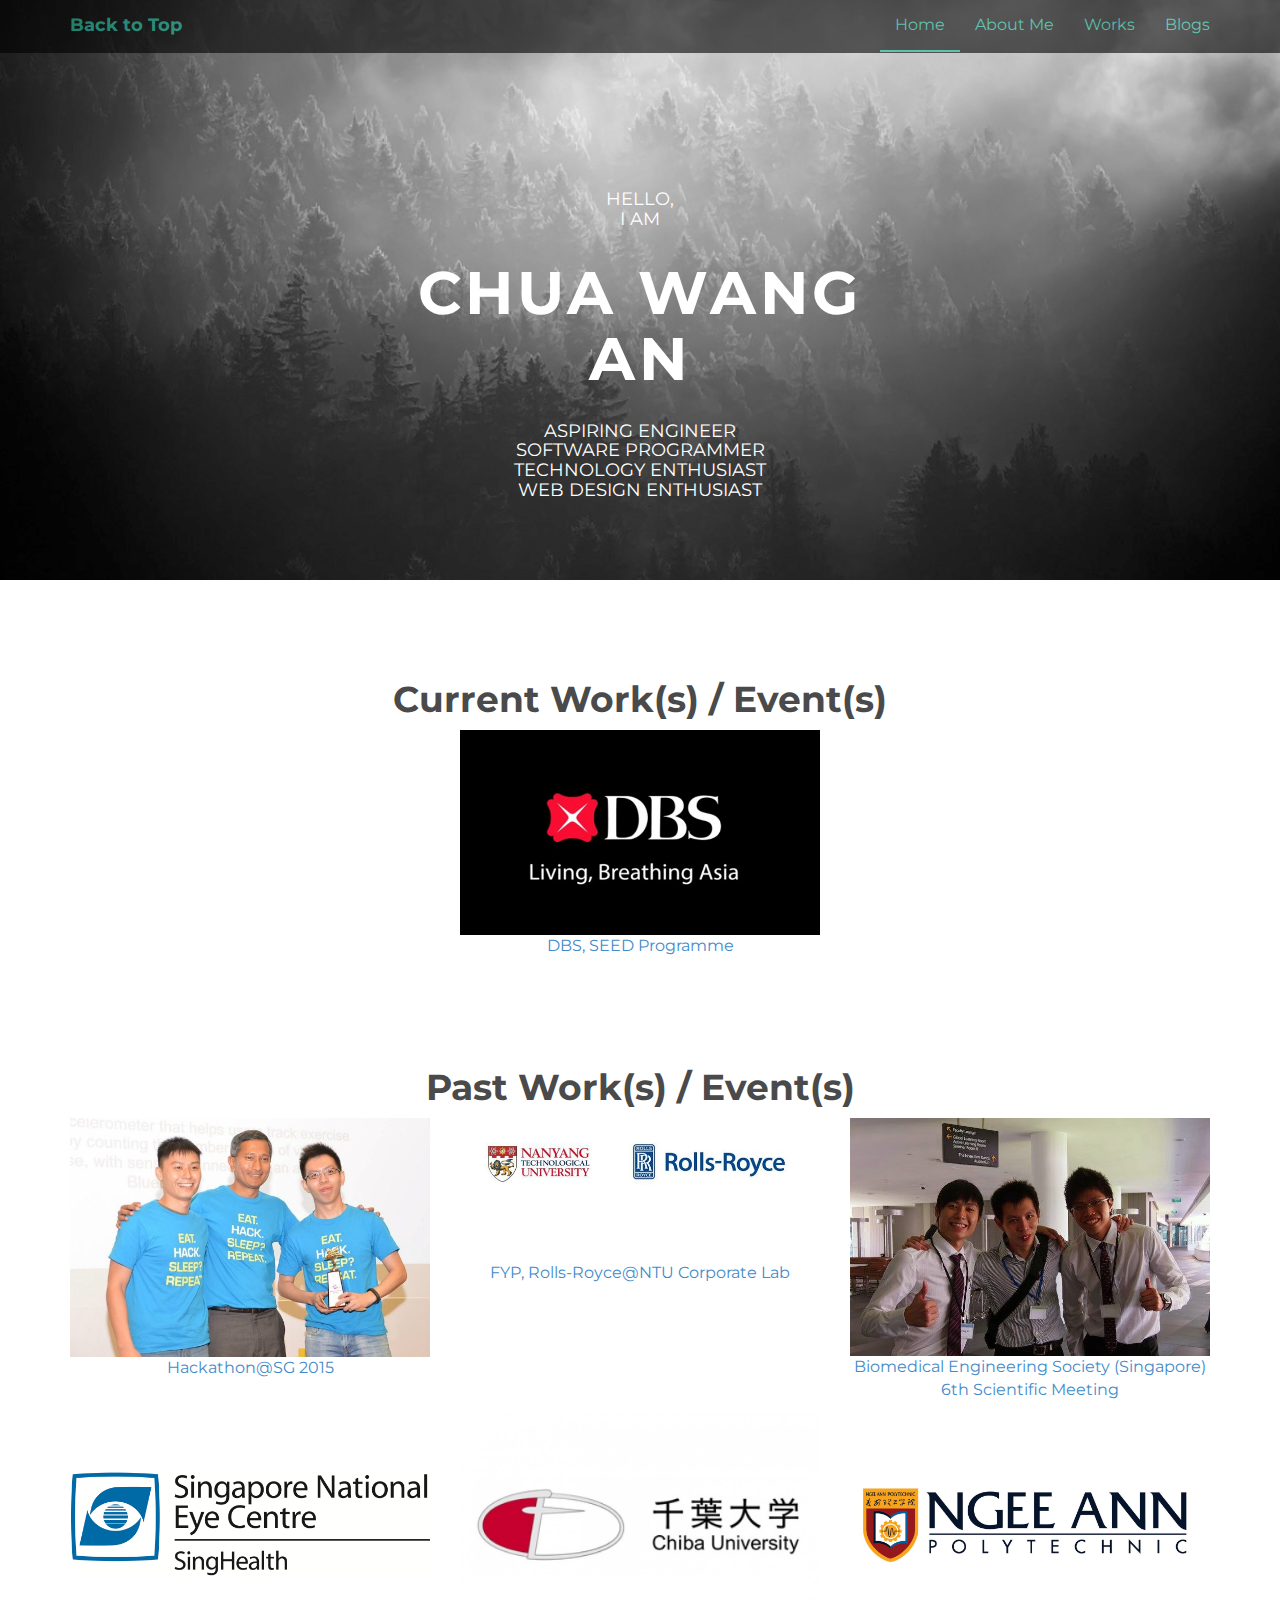
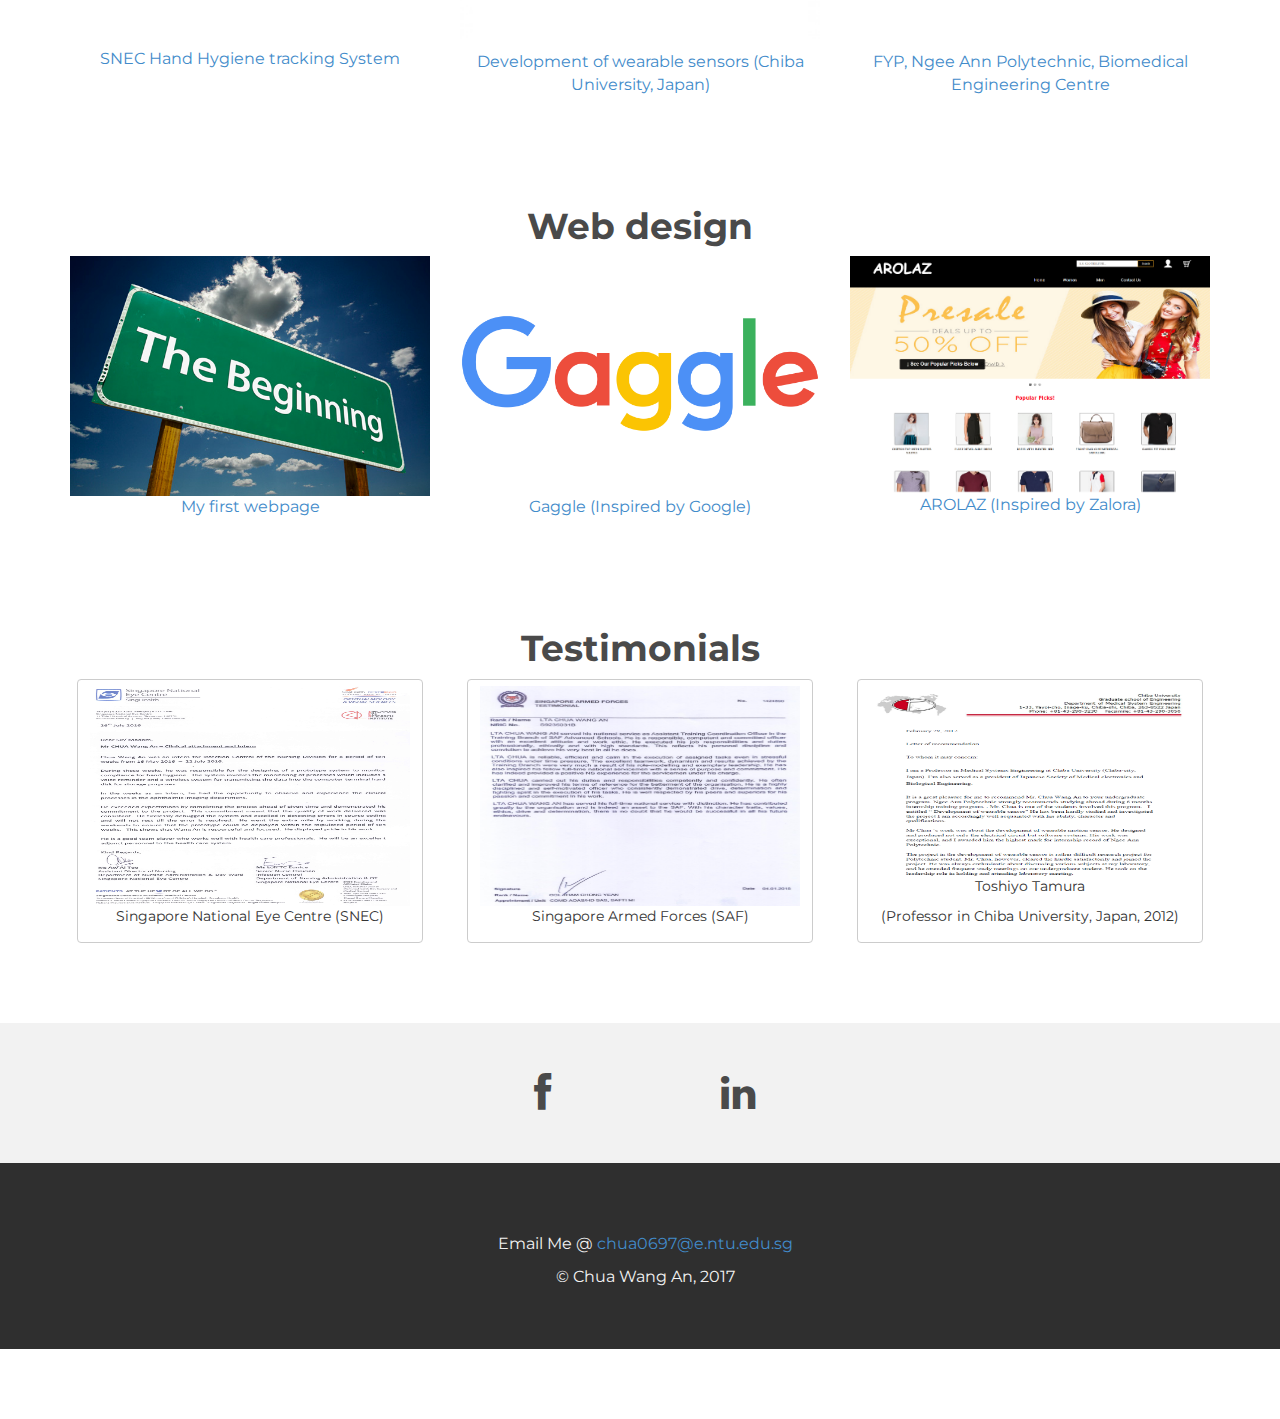
<file: index.html>
<!DOCTYPE html>
<html lang="en">
  <head>
    <meta charset="utf-8">
    <meta http-equiv="X-UA-Compatible" content="IE=edge">
    <meta name="viewport" content="width=device-width, initial-scale=1">
    <meta name="Chua Wang An" content="A place where you can know more about who is Chua Wang An">
    <meta name="Chua Wang An" content="A personal page of Chua Wang An">
    <link rel="shortcut icon" href="assets/ico/favicon.ico">

    <title>HomePage</title>

    <!-- Bootstrap core CSS -->
    <link href="assets/css/bootstrap.css" rel="stylesheet">

    <!-- Custom styles for this template -->
    <link href="assets/css/style.css" rel="stylesheet">
    <link href="assets/css/font-awesome.min.css" rel="stylesheet">

    <!-- Just for debugging purposes. Don't actually copy this line! -->
    <!--[if lt IE 9]><script src="../../assets/js/ie8-responsive-file-warning.js"></script><![endif]-->

    <!-- HTML5 shim and Respond.js IE8 support of HTML5 elements and media queries -->
    <!--[if lt IE 9]>
      <script src="https://oss.maxcdn.com/libs/html5shiv/3.7.0/html5shiv.js"></script>
      <script src="https://oss.maxcdn.com/libs/respond.js/1.4.2/respond.min.js"></script>
    <![endif]-->
  </head>

  <body>
      
      <script>
        //alert("Hello! Thanks for browsing to my personal site. \nIt is still in the progress of construction. \nSorry for any inconveniences!");
      </script>

    <!-- Static navbar -->
    <div class="navbar navbar-default navbar-fixed-top" role="navigation">
      <div class="container">
        <div class="navbar-header">
          <button type="button" class="navbar-toggle" data-toggle="collapse" data-target=".navbar-collapse">
            <span class="sr-only">Toggle navigation</span>
            <span class="icon-bar"></span>
            <span class="icon-bar"></span>
            <span class="icon-bar"></span>
          </button>
          <a class="navbar-brand" href="#headerwrap">Back to Top</a>
        </div>
        <div class="navbar-collapse collapse">
          <ul class="nav navbar-nav navbar-right">
            <li class="active"><a href="index.html">Home</a></li>
            <li><a href="about.html">About Me</a></li>
            <li><a href="#works">Works</a></li>
              <li><a href="#headerwrap">Blogs</a></li>
          </ul>
        </div><!--/.nav-collapse -->
      </div>
    </div>


	<div id="headerwrap">
	    <div class="container">
			<div class="row">
				<div class="col-lg-6 col-lg-offset-3">
					<h4>HELLO,<br>I AM</h4>
					<h1>CHUA WANG AN</h1> 
					<h4>ASPIRING ENGINEER<br>
                        SOFTWARE PROGRAMMER<br>
                        TECHNOLOGY ENTHUSIAST<br>
                        WEB DESIGN ENTHUSIAST</h4>
                    
				</div>   
			</div><!--/row -->
	    </div> <!-- /container -->
	</div><!--/headerwrap -->
	
	<section id="works"></section>
      
	<div class="container">
		<div class="row centered mt mb">
			<h1>Current Work(s) /  Event(s)</h1>		
            
	   <div class="col-lg-4 col-md-4 col-sm-4 gallery">

	</div>
			
            <div class="col-lg-4 col-md-4 col-sm-4 gallery">
				<a href="http://www.businesstimes.com.sg/technology/dbs-imda-to-create-first-fintech-training-programme-under-tesa-initiative"  target="_blank"><img src="assets/img/portfolio/dbs.jpg " class="img-responsive">
                <p>DBS, SEED Programme</p></a>
			</div>
            
            <div class="col-lg-4 col-md-4 col-sm-4 gallery">
				
			</div>
            
		</div><!--/row -->
        
        <div class="row centered mt mb">
			<h1>Past Work(s) / Event(s)</h1>
			
			<div class="col-lg-4 col-md-4 col-sm-4 gallery">
				<a href="hackathon.html"><img src="assets/img/portfolio/hackathon.jpg" class="img-responsive">
                <p>Hackathon@SG 2015</p></a>
			</div>
         
            <div class="col-lg-4 col-md-4 col-sm-4 gallery">
				<a href="rrfyp.html"><img src="assets/img/portfolio/nturrlogo.jpg " class="img-responsive">
                <br><br><p>FYP, Rolls-Royce@NTU Corporate Lab</p></a>
			</div>
         
         <div class="col-lg-4 col-md-4 col-sm-4 gallery">
				<a href="bes.html"><img src="assets/img/portfolio/BES_Photo.jpeg" class="img-responsive"><p>Biomedical Engineering Society (Singapore) 6th Scientific Meeting</p></a>
			</div>
         
         
			<div class="col-lg-4 col-md-4 col-sm-4 gallery">
				<a href="snec.html"><img src="assets/img/portfolio/snec.png" class="img-responsive"><p>SNEC Hand Hygiene tracking System</p></a>
			</div>
            
            <div class="col-lg-4 col-md-4 col-sm-4 gallery">
				<a href="chiba.html"><img src="assets/img/portfolio/chibaULogo.jpg" class="img-responsive"><p>Development of wearable sensors (Chiba University, Japan)</p></a>
			</div>
            
            <div class="col-lg-4 col-md-4 col-sm-4 gallery">
				<a href="npfyp.html"><img src="assets/img/portfolio/NP_logo.jpg" class="img-responsive"><p>FYP, Ngee Ann Polytechnic, Biomedical Engineering Centre</p></a>
			</div>
         
         
        
		</div><!--/row -->
        
        <div class="row centered mt mb">
        <h1>Web design</h1>
            
			<div class="col-lg-4 col-md-4 col-sm-4 gallery">
				<a href="myFirstWebsite.html" target="_blank"><img src="assets/img/portfolio/the-beginning.jpg" class="img-responsive"><p>My first webpage</p></a>
			</div>
			<div class="col-lg-4 col-md-4 col-sm-4 gallery">
				<a href="Gaggle.html" target="_blank"><img src="assets/img/portfolio/gaggle.png" class="img-responsive"><p>Gaggle (Inspired by Google)</p></a>
			</div>
			<div class="col-lg-4 col-md-4 col-sm-4 gallery">
				<a href="http://arolaz.000webhostapp.com/" target="_blank"><img src="assets/img/portfolio/arolaz.PNG" class="img-responsive"><p>AROLAZ (Inspired by Zalora)</p></a>
			</div>
		</div><!--/row -->
        
        <div class="row centered mt mb">
			<h1>Testimonials</h1>
			
			<div class="col-lg-4 col-md-4 col-sm-4 gallery">
				<a class="btn btn-default view-pdf" href="assets/pdf/SNEC_Testimonial.pdf" target="_blank"><img id="myImg" src="assets/img/portfolio/SNEC_Testimonial.PNG" alt="SNEC Testimonial" width="320" height="220">
                <p>Singapore National Eye Centre (SNEC)</p>
                
                </a>   
			</div> 
            
            <div class="col-lg-4 col-md-4 col-sm-4 gallery">
				<a class="btn btn-default view-pdf" href="assets/pdf/SAF_Testimonial.pdf" target="_blank"><img id="myImg" src="assets/img/portfolio/SAF_Testimonial.PNG" alt="SAF Testimonial" width="320" height="220">
                    <p>Singapore Armed Forces (SAF)</p></a>

			</div> 
            
            <div class="col-lg-4 col-md-4 col-sm-4 gallery">
				<a class="btn btn-default view-pdf" href="assets/pdf/TT_Testimonial.pdf" target="_blank"><img id="myImg" src="assets/img/portfolio/TT_Testimonial.png" alt="TT Testimonial" width="320" height="190">
                
                <p>Toshiyo Tamura</p>
                <p>(Professor in Chiba University, Japan, 2012)</p></a>

			</div> 
		</div><!--/row -->
        
        <!--
                <div class="row centered mt mb">
			<h1>Curriculum Vitae</h1>
			
			<div class="col-lg-4 col-md-4 col-sm-4 gallery">
 
			</div> 
            
                
            <div class="col-lg-4 col-md-4 col-sm-4 gallery">
				<a class="btn btn-default view-pdf" href="assets/pdf/CV.pdf" target="_blank"><img id="myImg" src="assets/img/portfolio/CV.png" alt="CV image" width="320" height="220">
                <p>Curriculum Vitae</p>                
                </a> 
			</div> 
             
            
            <div class="col-lg-4 col-md-4 col-sm-4 gallery">

			</div> 
		</div><!--/row -->
    
        
      </div><!--/container -->
	
	<div id="social">
		<div class="container">
			<div class="row centered">
				<div class="col-lg-2">
				</div>
				<div class="col-lg-2">
					
				</div>
				<div class="col-lg-2">
                    <a href="http://facebook.com/C.WangAn" target="_blank"><i class="fa fa-facebook"></i></a>
				</div>
				<div class="col-lg-2">
					<a href="https://www.linkedin.com/in/wang-an-chua/"><i class="fa fa-linkedin" target="_blank"></i></a>
				</div>
				<div class="col-lg-2">
				</div>
				<div class="col-lg-2">
				</div>
			
			</div><!--/row -->
		</div><!--/container -->
	</div><!--/social -->

	<div id="footerwrap">
		<div class="container">
			<div class="row centered">
				<div class="col-lg-4">
					<p><b></b></p>
				</div>
			
				<div class="col-lg-4">
				    
                    <p>Email Me @ 
                        <a href="mailto:chua0697@e.ntu.edu.sg" target="_top">chua0697@e.ntu.edu.sg</a></p>
                    <p>&copy; Chua Wang An, 2017<p>
				</div>
				<div class="col-lg-4">
					<p></p>
				</div>
			</div>
		</div>
	</div><!--/footerwrap -->
	


    <!-- Bootstrap core JavaScript
    ================================================== -->
    <!-- Placed at the end of the document so the pages load faster -->
    <script src="https://ajax.googleapis.com/ajax/libs/jquery/1.11.0/jquery.min.js"></script>
    <script src="assets/js/bootstrap.min.js"></script>
      
  </body>
</html>
</file>
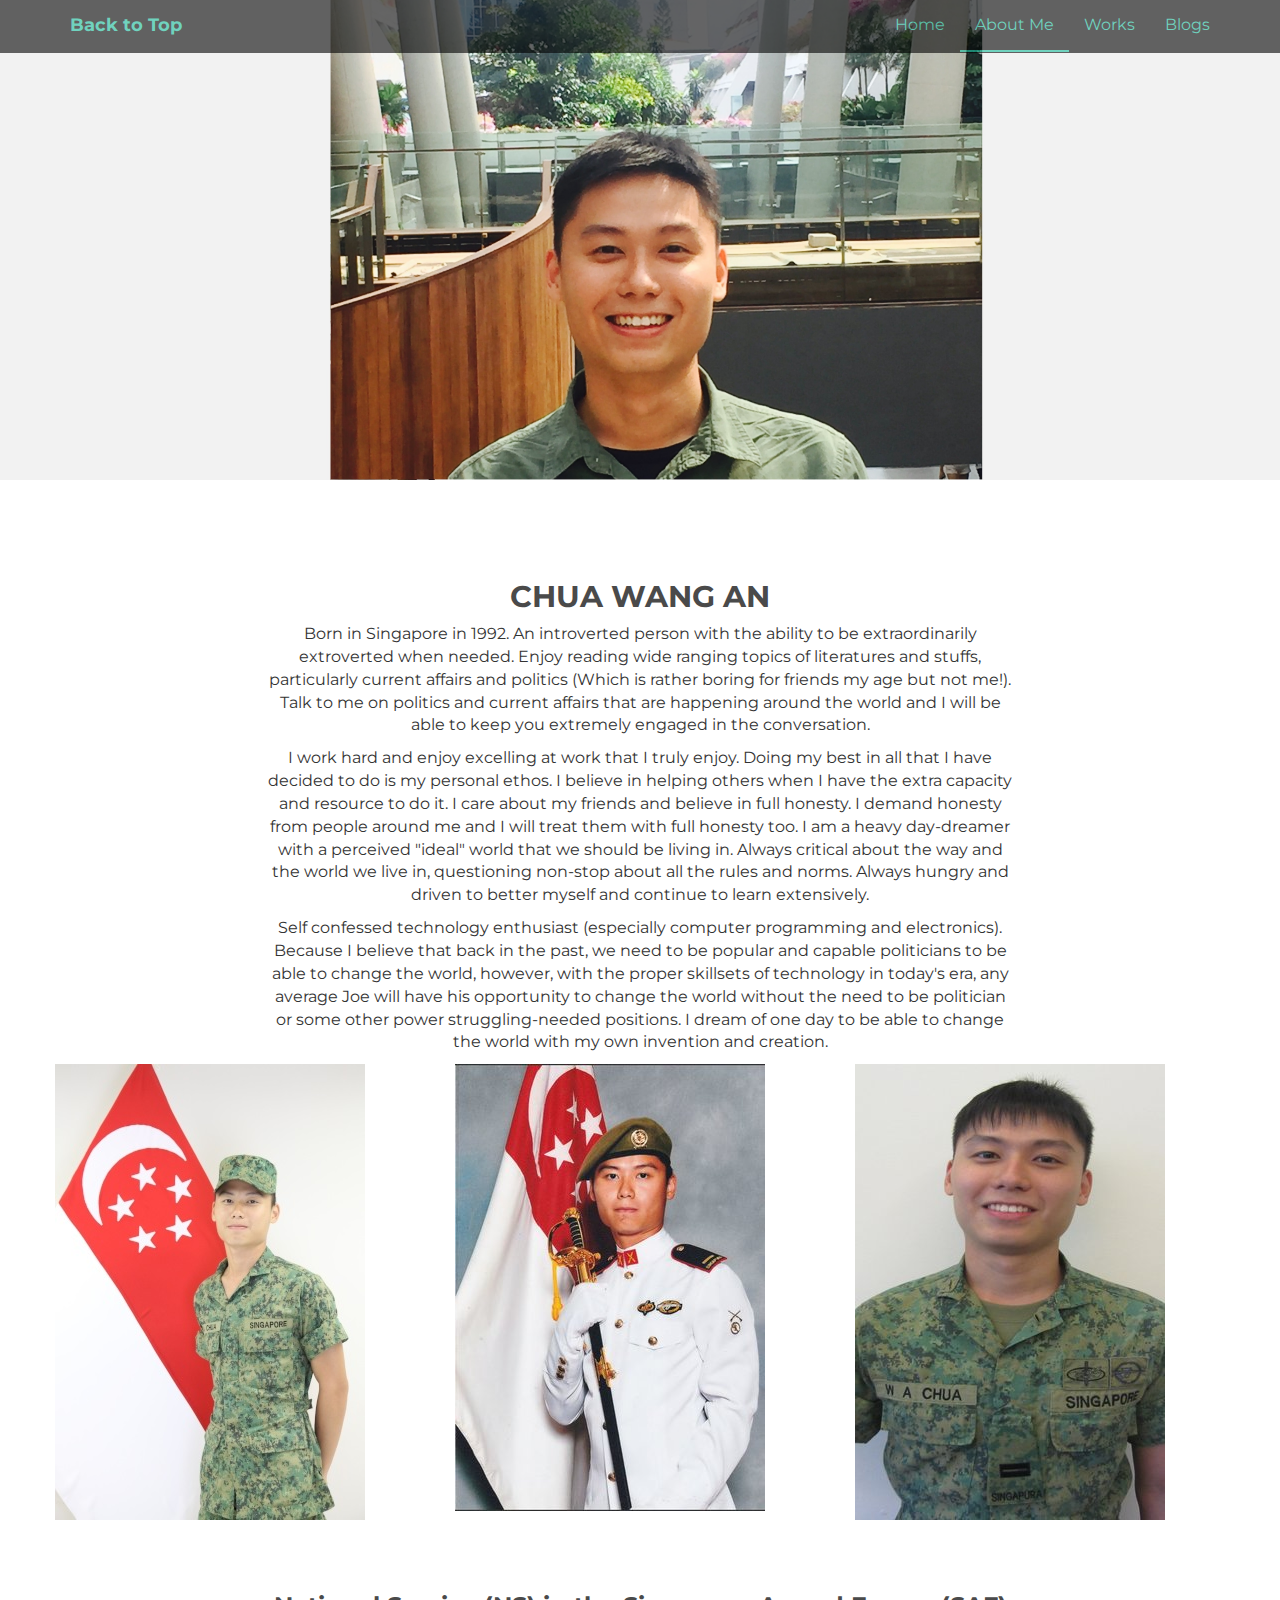
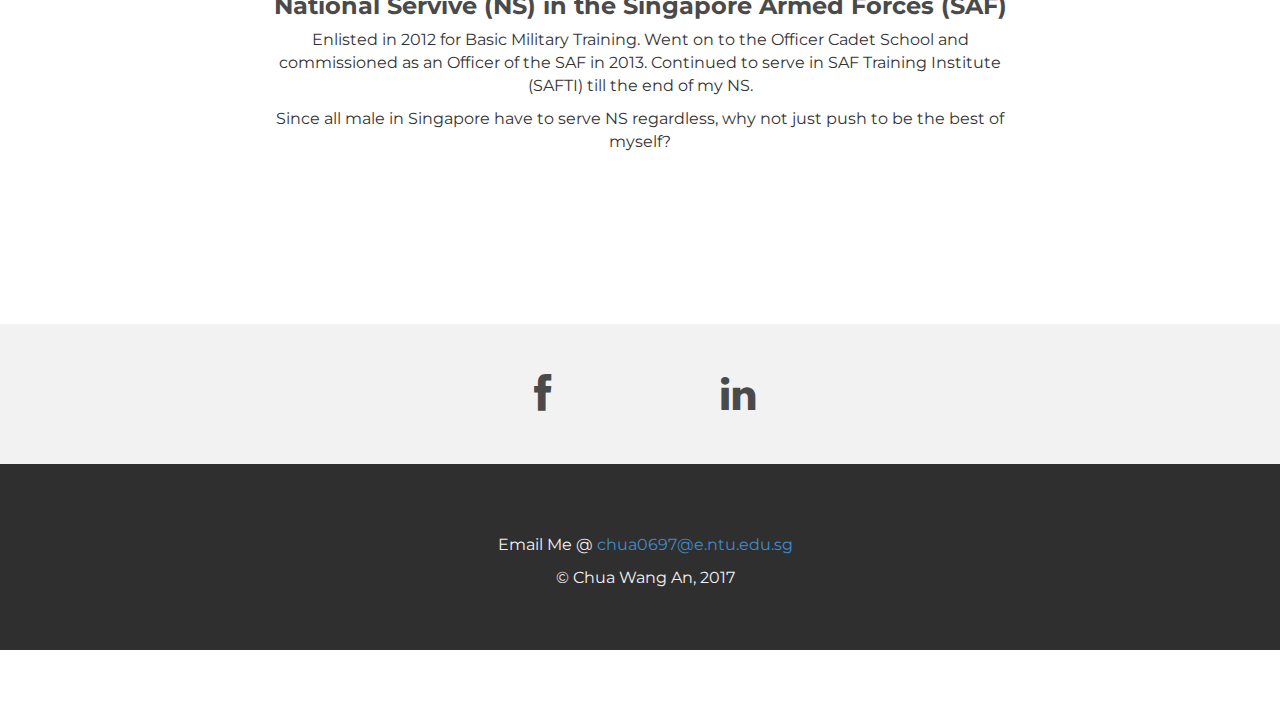
<file: about.html>
<!DOCTYPE html>
<html lang="en">
  <head>
    <meta charset="utf-8">
    <meta http-equiv="X-UA-Compatible" content="IE=edge">
    <meta name="viewport" content="width=device-width, initial-scale=1">
    <meta name="Chua Wang An" content="A place where you can know more about who is Chua Wang An">
    <meta name="Chua Wang An" content="A personal page of Chua Wang An">
    <link rel="shortcut icon" href="assets/ico/favicon.ico">

    <title>About Me</title>

    <!-- Bootstrap core CSS -->
    <link href="assets/css/bootstrap.css" rel="stylesheet">

    <!-- Custom styles for this template -->
    <link href="assets/css/style.css" rel="stylesheet">
    <link href="assets/css/font-awesome.min.css" rel="stylesheet">

    <!-- Just for debugging purposes. Don't actually copy this line! -->
    <!--[if lt IE 9]><script src="../../assets/js/ie8-responsive-file-warning.js"></script><![endif]-->

    <!-- HTML5 shim and Respond.js IE8 support of HTML5 elements and media queries -->
    <!--[if lt IE 9]>
      <script src="https://oss.maxcdn.com/libs/html5shiv/3.7.0/html5shiv.js"></script>
      <script src="https://oss.maxcdn.com/libs/respond.js/1.4.2/respond.min.js"></script>
    <![endif]-->
  </head>

  <body>

    <!-- Static navbar -->
    <div class="navbar navbar-default navbar-fixed-top" role="navigation">
      <div class="container">
        <div class="navbar-header">
          <button type="button" class="navbar-toggle" data-toggle="collapse" data-target=".navbar-collapse">
            <span class="sr-only">Toggle navigation</span>
            <span class="icon-bar"></span>
            <span class="icon-bar"></span>
            <span class="icon-bar"></span>
          </button>
          <a class="navbar-brand" href="#aboutwrap">Back to Top</a>
        </div>
        <div class="navbar-collapse collapse">
          <ul class="nav navbar-nav navbar-right">
            <li><a href="index.html">Home</a></li>
            <li class="active"><a href="about.html">About Me</a></li>
            <li><a href="index.html#works">Works</a></li>
              <li><a href="#headerwrap">Blogs</a></li>
          </ul>
        </div><!--/.nav-collapse -->
      </div>
    </div>


	<div id="aboutwrap">
	    <div class="container">
			<div class="row">
				<div class="col-lg-6 col-lg-offset-3">
				</div>
			</div><!--/row -->
	    </div> <!-- /container -->
	</div><!--/aboutwrap -->
	
	<div class="container">
		<div class="row centered mt mb">
			<div class="col-lg-8 col-lg-offset-2">
				<h2>CHUA WANG AN</h2>
				<p>Born in Singapore in 1992. An introverted person with the ability to be extraordinarily extroverted when needed. Enjoy reading wide ranging topics of literatures and stuffs, particularly current affairs and politics (Which is rather boring for friends my age but not me!). Talk to me on politics and current affairs that are happening around the world and I will be able to keep you extremely engaged in the conversation.</p>
                <p>I work hard and enjoy excelling at work that I truly enjoy. Doing my best in all that I have decided to do is my personal ethos. I believe in helping others when I have the extra capacity and resource to do it. I care about my friends and believe in full honesty. I demand honesty from people around me and I will treat them with full honesty too. I am a heavy day-dreamer with a perceived "ideal" world that we should be living in. Always critical about the way and the world we live in, questioning non-stop about all the rules and norms. Always hungry and driven to better myself and continue to learn extensively.</p>
				<p>Self confessed technology enthusiast (especially computer programming and electronics). Because I believe that back in the past, we need to be popular and capable politicians to be able to change the world, however, with the proper skillsets of technology in today's era, any average Joe will have his opportunity to change the world without the need to be politician or some other power struggling-needed positions. I dream of one  day to be able to change the world with my own invention and creation.</p>

			</div>
            
			<!--
            <div id="imagesAbout" class="col-lg-10 col-lg-offset-1 mt">
				<img class="img-responsive" src="assets/img/ArmyRecruit.jpg">
				
				<img class="img-responsive" src="assets/img/ArmyOfficer.jpg">
			</div>
			-->
			
			<div class="row centered mt mb">
				<div class="col-lg-4 col-md-4 col-sm-4 gallery">
					<img class="img-responsive" src="assets/img/ArmyRecruit.jpg">
				</div>

				<div class="col-lg-4 col-md-4 col-sm-4 gallery">
					<img class="img-responsive" src="assets/img/ArmyOfficer1.jpg">
				</div>

				<div class="col-lg-4 col-md-4 col-sm-4 gallery">
					<img class="img-responsive" src="assets/img/ArmySmart44.jpg">
				</div>

				<div class="col-lg-8 col-lg-offset-2">
					<h3><br><br>National Servive (NS) in the Singapore Armed Forces (SAF)</h3>
					<p>Enlisted in 2012 for Basic Military Training. Went on to the Officer Cadet School and commissioned as an Officer of the SAF in 2013. Continued to serve in SAF Training Institute (SAFTI) till the end of my NS.</p>
					<p>Since all male in Singapore have to serve NS regardless, why not just push to be the best of myself?</p>
				</div>
			</div>
            

            
            <!--
            <h1>Interesting quote(s)</h1>
            <div class="col-lg-4 col-md-4 col-sm-4 gallery">
                <img class="img-responsive" src="assets/img/portfolio/quote1.jpg">
			</div>
			<div class="col-lg-4 col-md-4 col-sm-4 gallery">
				<img class="img-responsive" src="assets/img/portfolio/quote2.jpg">
			</div>
			<div class="col-lg-4 col-md-4 col-sm-4 gallery">
				<img class="img-responsive" src="assets/img/portfolio/quote3.jpg">
			</div>
            -->
            
            
		</div><!--/row -->
	</div><!--/container -->
	
	<div id="social">
		<div class="container">
			<div class="row centered">
				<div class="col-lg-2">
				</div>
				<div class="col-lg-2">
					
				</div>
				<div class="col-lg-2">
                    <a href="http://facebook.com/C.WangAn" target="_blank"><i class="fa fa-facebook"></i></a>
				</div>
				<div class="col-lg-2">
					<a href="https://www.linkedin.com/in/wang-an-chua/"><i class="fa fa-linkedin" target="_blank"></i></a>
				</div>
				<div class="col-lg-2">
				</div>
				<div class="col-lg-2">
				</div>
			
			</div><!--/row -->
		</div><!--/container -->
	</div><!--/social -->

	<div id="footerwrap">
		<div class="container">
			<div class="row centered">
				<div class="col-lg-4">
					<p><b></b></p>
				</div>
			
				<div class="col-lg-4">
				    
                    <p>Email Me @ 
                        <a href="mailto:chua0697@e.ntu.edu.sg" target="_top">chua0697@e.ntu.edu.sg</a></p>
                    <p>&copy; Chua Wang An, 2017<p>
				</div>
				<div class="col-lg-4">
					<p></p>
				</div>
			</div>
		</div>
	</div><!--/footerwrap -->
	


    <!-- Bootstrap core JavaScript
    ================================================== -->
    <!-- Placed at the end of the document so the pages load faster -->
    <script src="https://ajax.googleapis.com/ajax/libs/jquery/1.11.0/jquery.min.js"></script>
    <script src="assets/js/bootstrap.min.js"></script>
  </body>
</html>
</file>
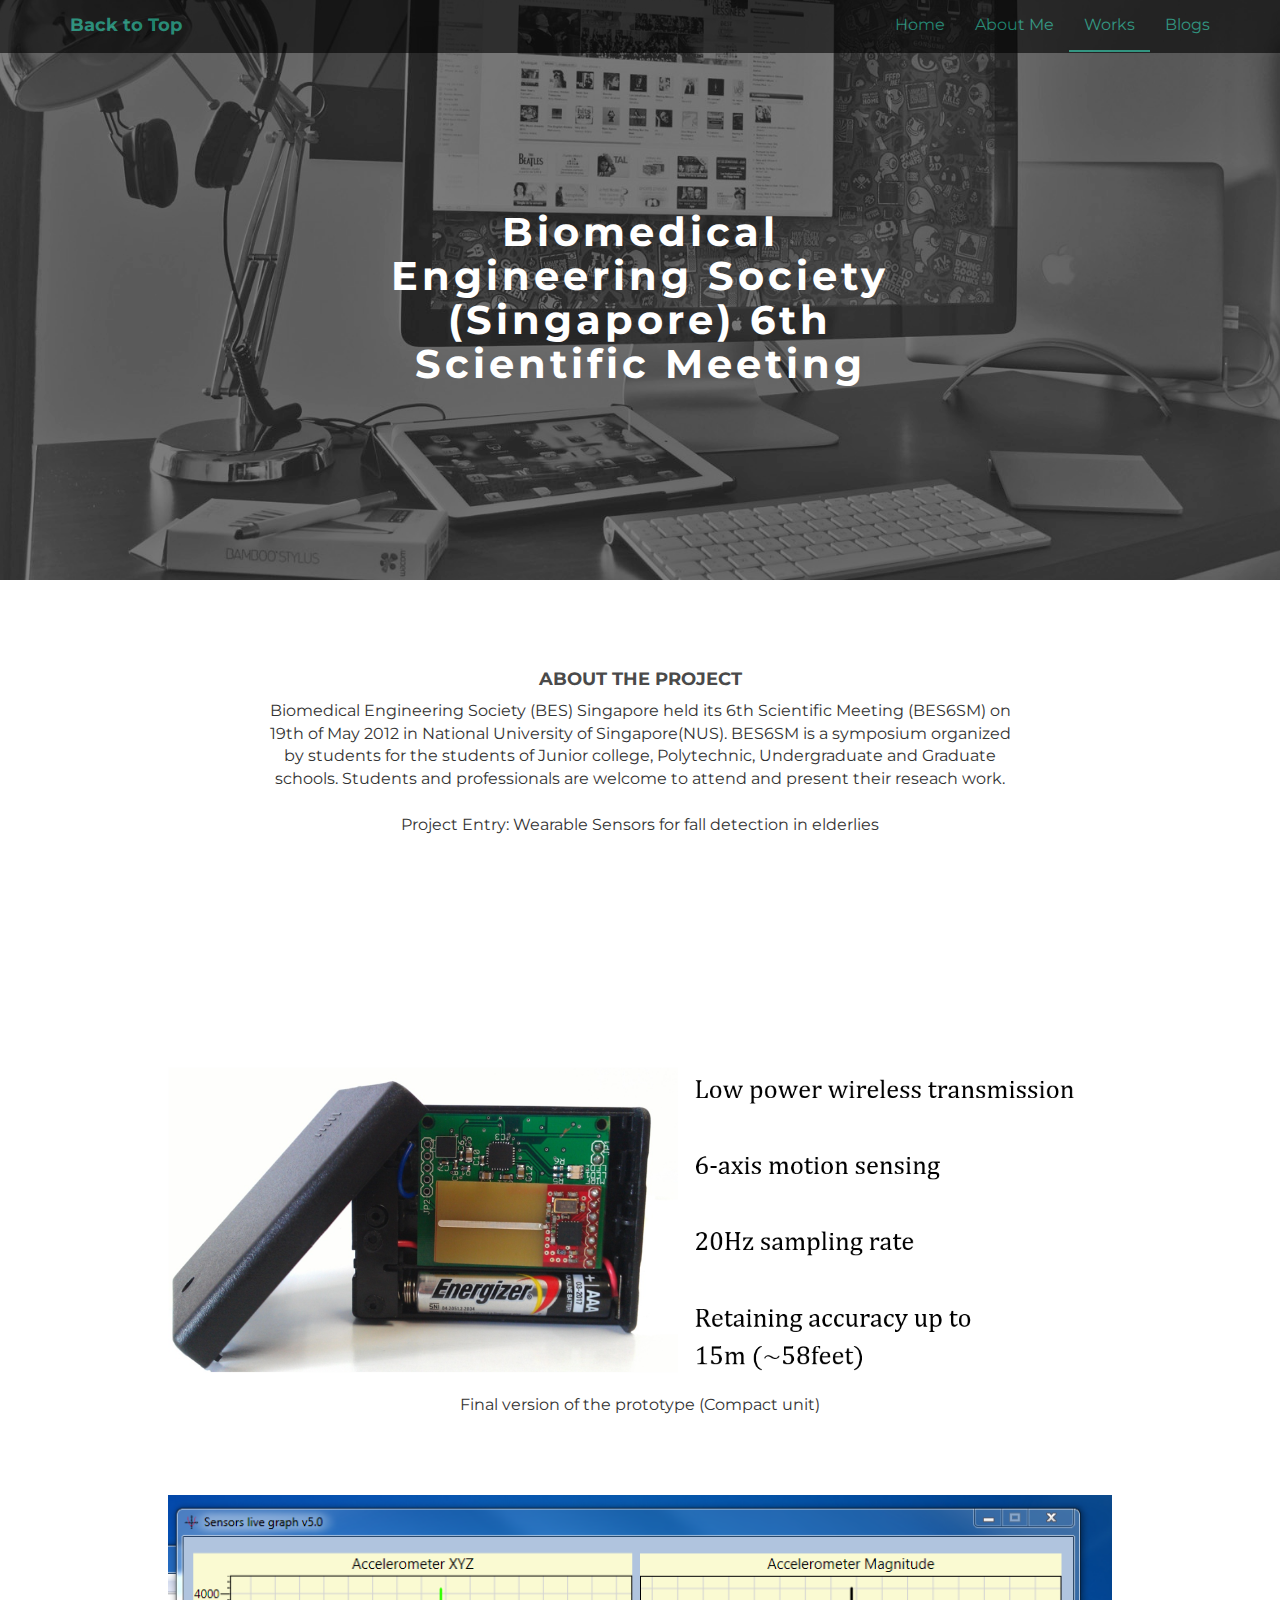
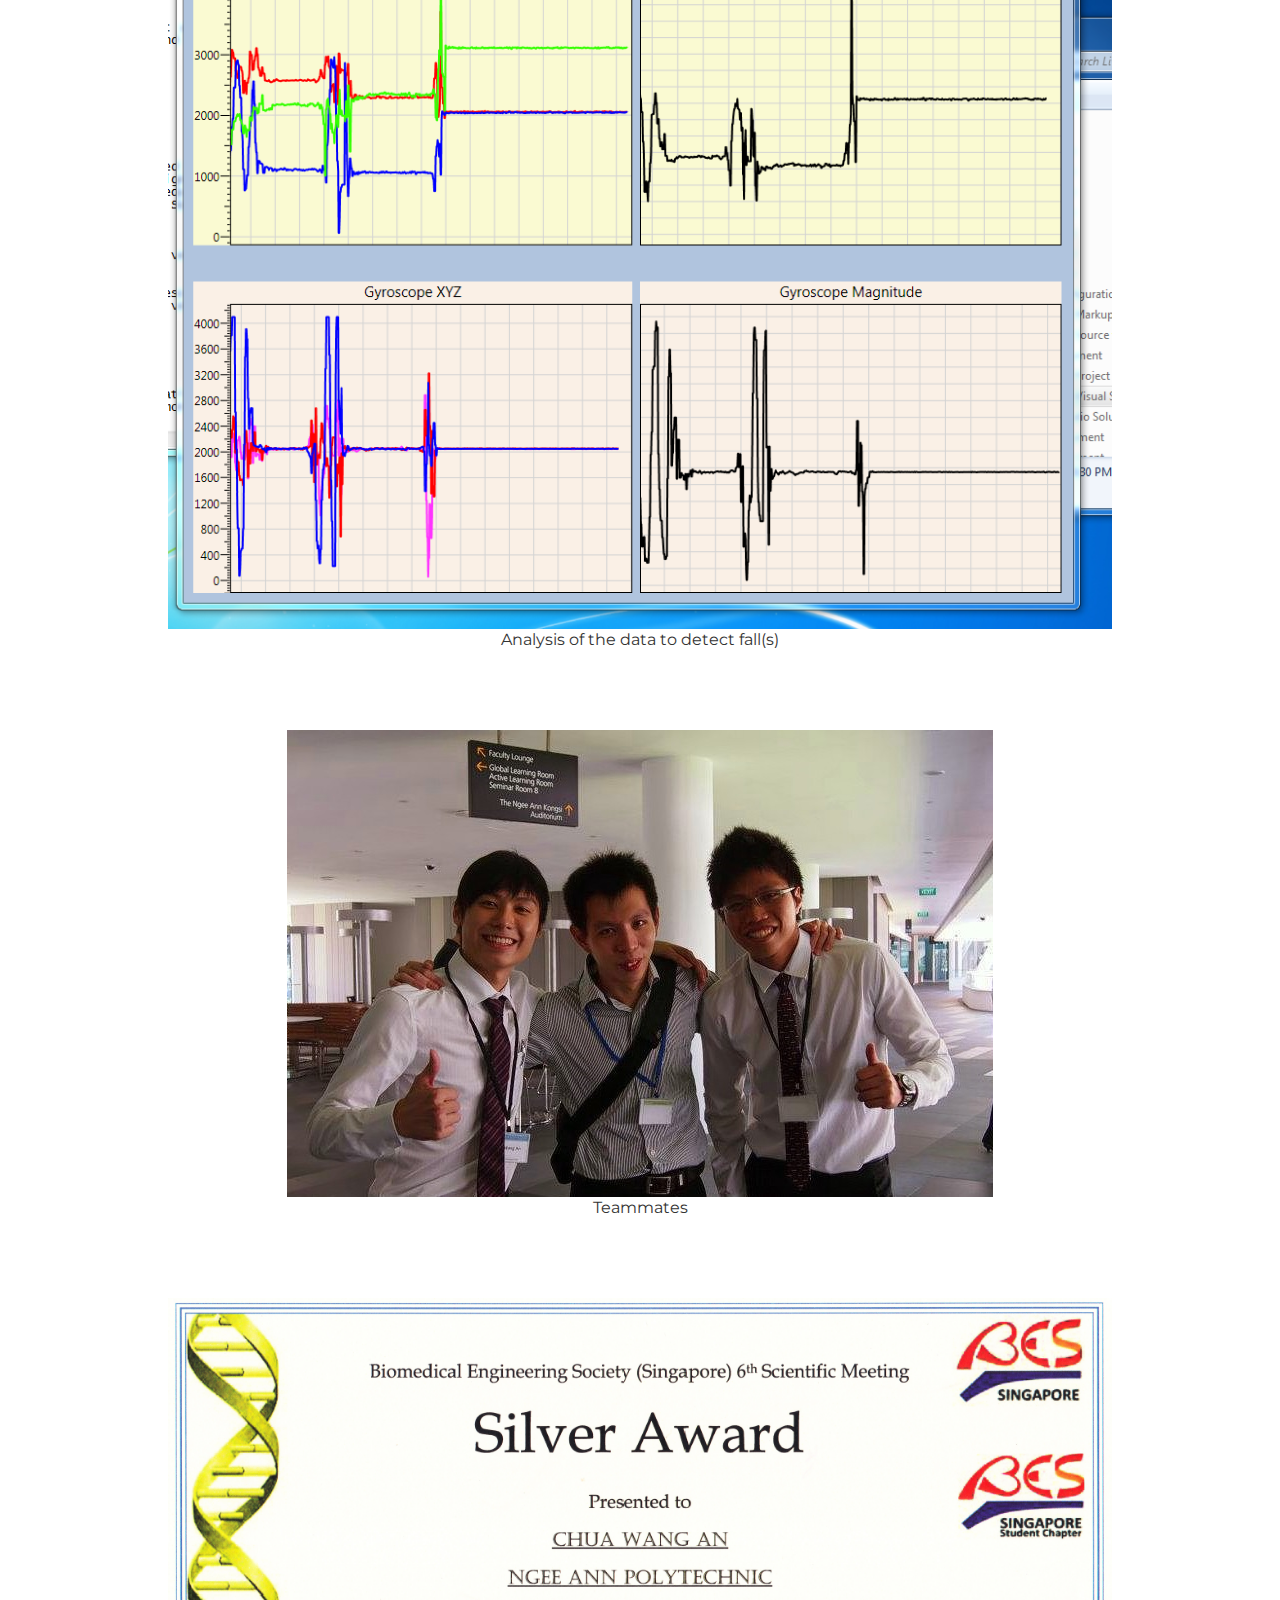
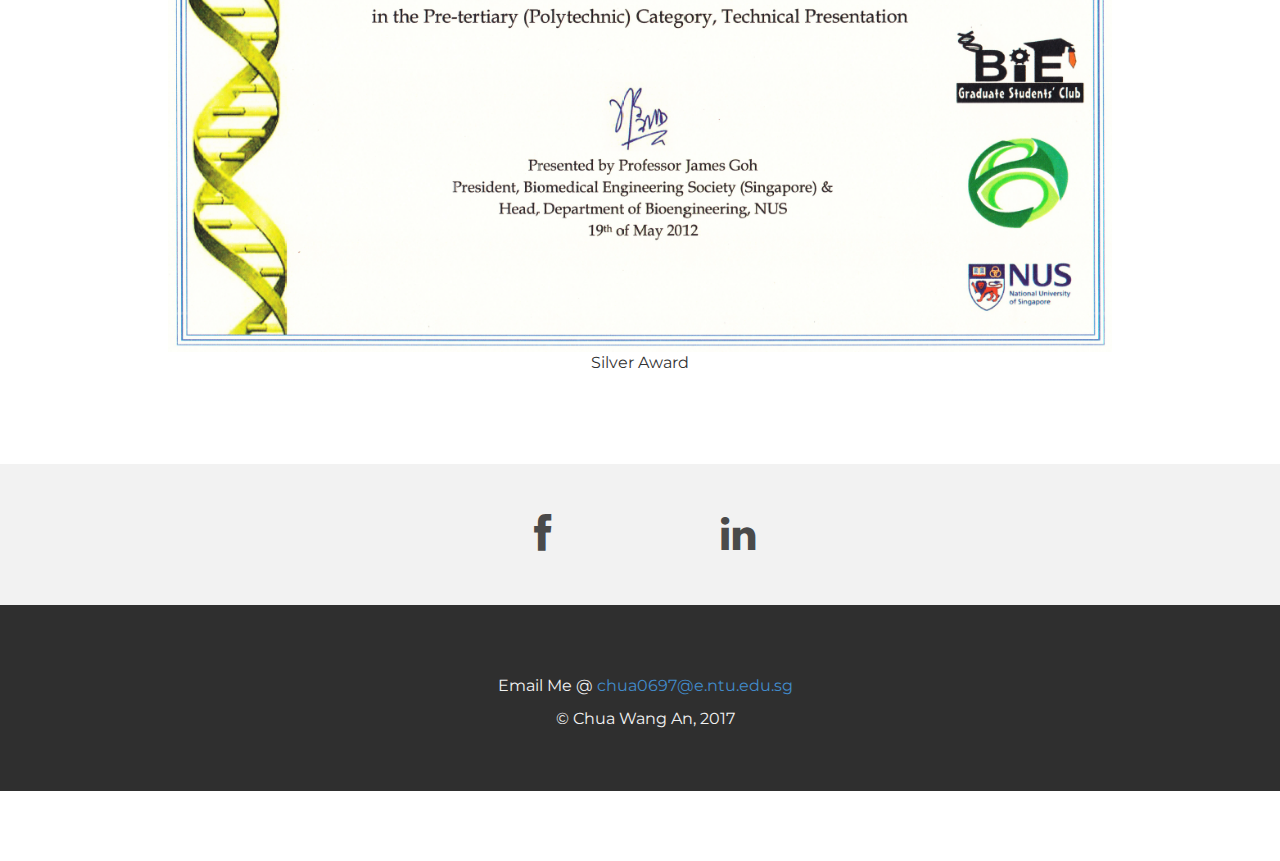
<file: bes.html>
<!DOCTYPE html>
<html lang="en">
  <head>
    <meta charset="utf-8">
    <meta http-equiv="X-UA-Compatible" content="IE=edge">
    <meta name="viewport" content="width=device-width, initial-scale=1">
    <meta name="Chua Wang An" content="A place where you can know more about who is Chua Wang An">
    <meta name="Chua Wang An" content="A personal page of Chua Wang An">
    <link rel="shortcut icon" href="assets/ico/favicon.ico">

    <title>BES</title>

    <!-- Bootstrap core CSS -->
    <link href="assets/css/bootstrap.css" rel="stylesheet">

    <!-- Custom styles for this template -->
    <link href="assets/css/style.css" rel="stylesheet">
    <link href="assets/css/font-awesome.min.css" rel="stylesheet">

    <!-- Just for debugging purposes. Don't actually copy this line! -->
    <!--[if lt IE 9]><script src="../../assets/js/ie8-responsive-file-warning.js"></script><![endif]-->

    <!-- HTML5 shim and Respond.js IE8 support of HTML5 elements and media queries -->
    <!--[if lt IE 9]>
      <script src="https://oss.maxcdn.com/libs/html5shiv/3.7.0/html5shiv.js"></script>
      <script src="https://oss.maxcdn.com/libs/respond.js/1.4.2/respond.min.js"></script>
    <![endif]-->
  </head>

  <body>

   <!-- Static navbar -->
    <div class="navbar navbar-default navbar-fixed-top" role="navigation">
      <div class="container">
        <div class="navbar-header">
          <button type="button" class="navbar-toggle" data-toggle="collapse" data-target=".navbar-collapse">
            <span class="sr-only">Toggle navigation</span>
            <span class="icon-bar"></span>
            <span class="icon-bar"></span>
            <span class="icon-bar"></span>
          </button>
          <a class="navbar-brand" href="#workwrap">Back to Top</a>
        </div>
        <div class="navbar-collapse collapse">
          <ul class="nav navbar-nav navbar-right">
            <li><a href="index.html">Home</a></li>
            <li><a href="about.html">About Me</a></li>
            <li class="active"><a href="index.html#works">Works</a></li>
              <li><a href="#headerwrap">Blogs</a></li>
          </ul>
        </div><!--/.nav-collapse -->
      </div>
    </div>


	<div id="workwrap">
	    <div class="container">
			<div class="row">
				<div class="col-lg-6 col-lg-offset-3">
					<h1 style="font-size:40px">Biomedical Engineering Society (Singapore) 6th Scientific Meeting</h1>
				</div>
			</div><!--/row -->
	    </div> <!-- /container -->
	</div><!--/workwrap -->
	
	<section id="works"></section>
	<div class="container">
		<div class="row centered mt mb">
			<div class="col-lg-8 col-lg-offset-2">
				<h4>ABOUT THE PROJECT</h4>
				<p>Biomedical Engineering Society (BES) Singapore held its 6th Scientific Meeting (BES6SM) on 19th of May 2012 in National University of Singapore(NUS).

BES6SM is a symposium organized by students for the students of Junior college, Polytechnic, Undergraduate and Graduate schools. Students and professionals are welcome to attend and present their reseach work.<br><br>
                Project Entry: Wearable Sensors for fall detection in elderlies
                </p>
			</div>
        </div>
        
        <div class="row centered mt mb">
            <div class="col-lg-10 col-lg-offset-1 mt">
				<img class="img-responsive" src="assets/img/portfolio/falldetectionsensor.png"><p>Final version of the prototype (Compact unit)</p>
				<br><br><br>
                <img class="img-responsive" src="assets/img/portfolio/fallgraph.png"><p>Analysis of the data to detect fall(s)</p>
				<br><br><br>
				<img style="margin-left:auto; margin-right:auto;" class="img-responsive" src="assets/img/portfolio/BES_Photo.jpeg"><p>Teammates</p>
                <br><br><br>
                <img style="margin-left:auto; margin-right:auto;" class="img-responsive" src="assets/img/portfolio/BES.png"><p>Silver Award</p>
			</div>
        </div>
             
		</div><!--/row -->
	</div><!--/container -->
    
    
	<div id="social">
		<div class="container">
			<div class="row centered">
				<div class="col-lg-2">
				</div>
				<div class="col-lg-2">
					
				</div>
				<div class="col-lg-2">
                    <a href="http://facebook.com/C.WangAn" target="_blank"><i class="fa fa-facebook"></i></a>
				</div>
				<div class="col-lg-2">
					<a href="https://www.linkedin.com/in/wang-an-chua/"><i class="fa fa-linkedin" target="_blank"></i></a>
				</div>
				<div class="col-lg-2">
				</div>
				<div class="col-lg-2">
				</div>
			
			</div><!--/row -->
		</div><!--/container -->
	</div><!--/social -->

	<div id="footerwrap">
		<div class="container">
			<div class="row centered">
				<div class="col-lg-4">
					<p><b></b></p>
				</div>
			
				<div class="col-lg-4">
				    
                    <p>Email Me @ 
                        <a href="mailto:chua0697@e.ntu.edu.sg" target="_top">chua0697@e.ntu.edu.sg</a></p>
                    <p>&copy; Chua Wang An, 2017<p>
				</div>
				<div class="col-lg-4">
					<p></p>
				</div>
			</div>
		</div>
	</div><!--/footerwrap -->
	


    <!-- Bootstrap core JavaScript
    ================================================== -->
    <!-- Placed at the end of the document so the pages load faster -->
    <script src="https://ajax.googleapis.com/ajax/libs/jquery/1.11.0/jquery.min.js"></script>
    <script src="assets/js/bootstrap.min.js"></script>
  </body>
</html>
</file>
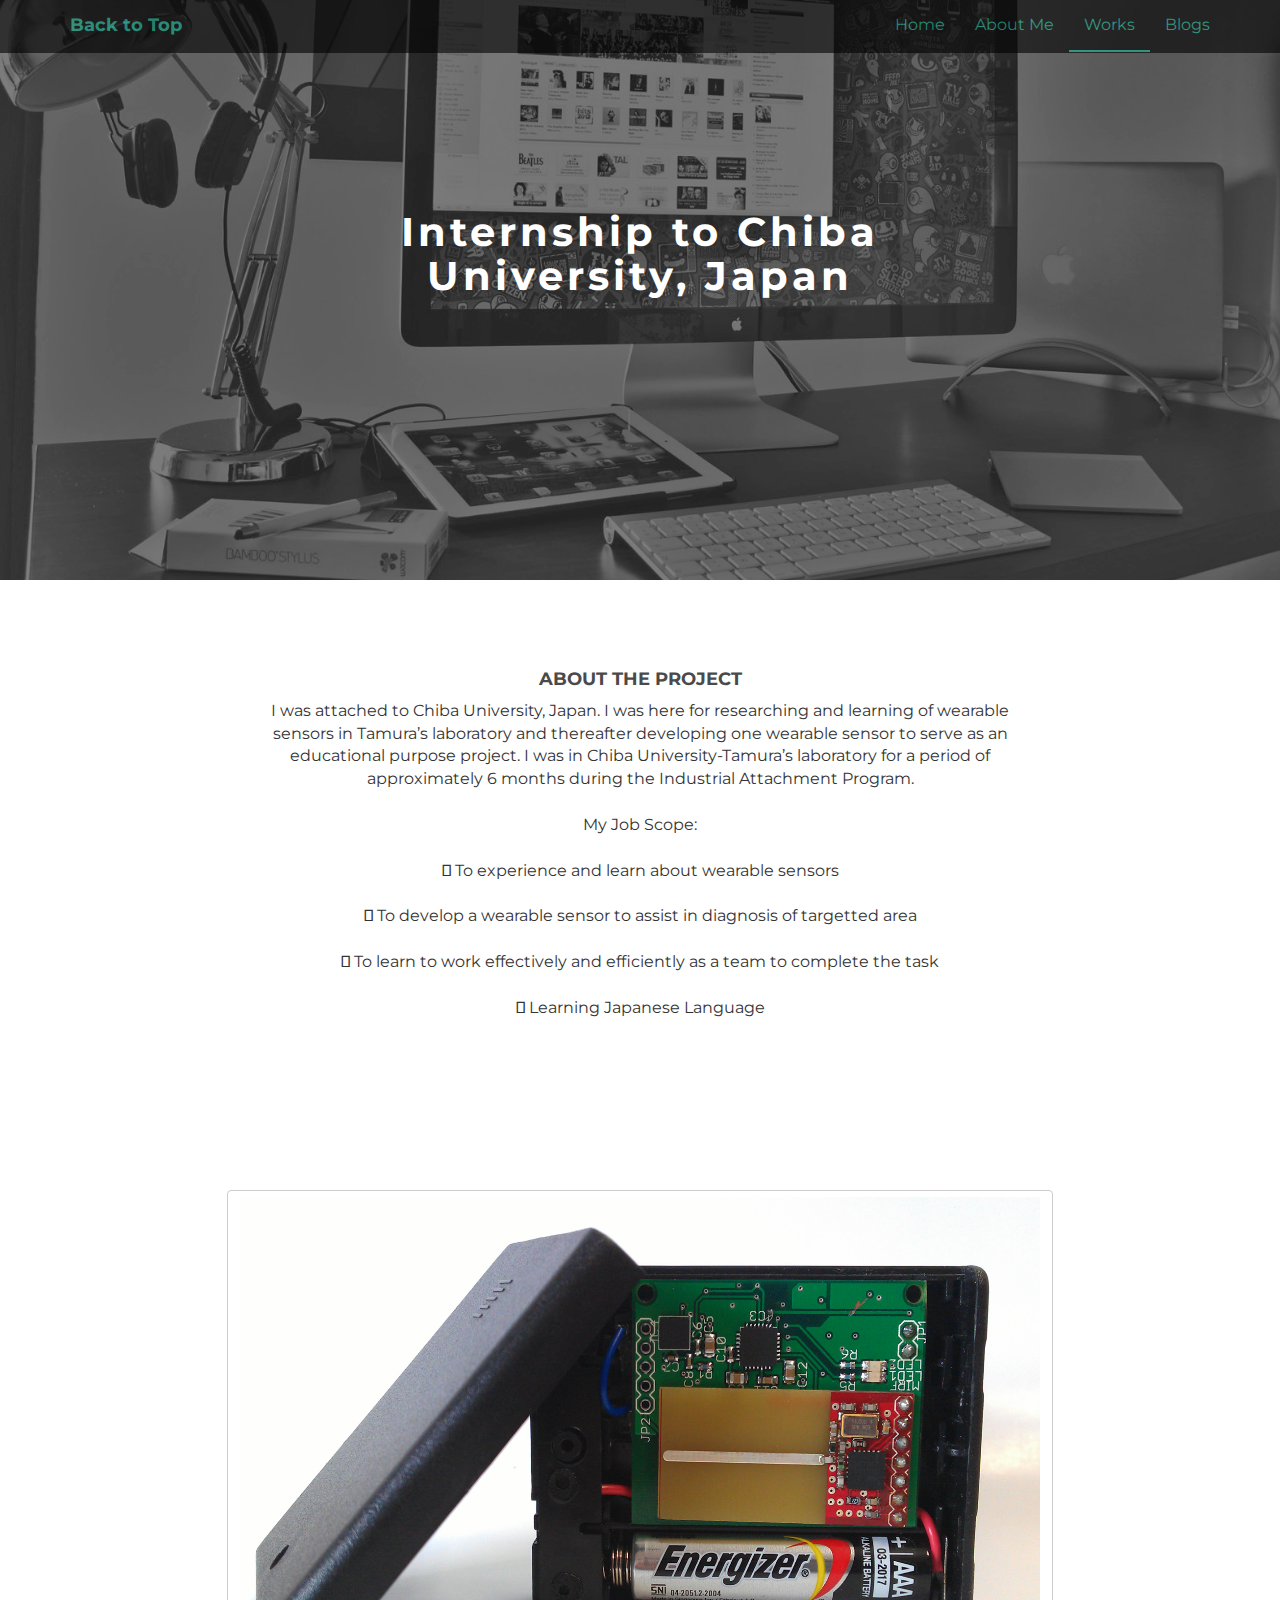
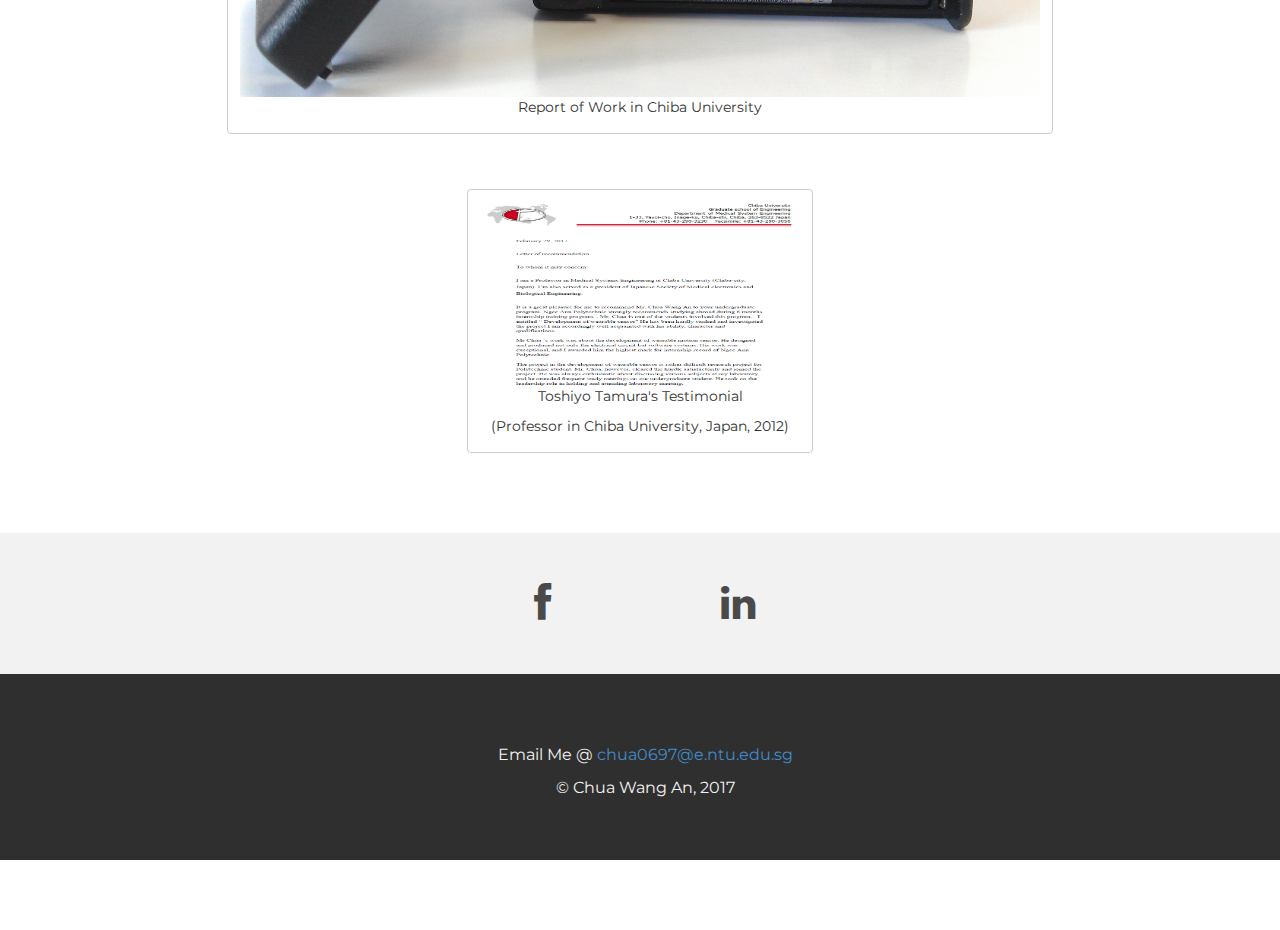
<file: chiba.html>
<!DOCTYPE html>
<html lang="en">
  <head>
    <meta charset="utf-8">
    <meta http-equiv="X-UA-Compatible" content="IE=edge">
    <meta name="viewport" content="width=device-width, initial-scale=1">
    <meta name="Chua Wang An" content="A place where you can know more about who is Chua Wang An">
    <meta name="Chua Wang An" content="A personal page of Chua Wang An">
    <link rel="shortcut icon" href="assets/ico/favicon.ico">

    <title>Chiba Uni (Intern)</title>

    <!-- Bootstrap core CSS -->
    <link href="assets/css/bootstrap.css" rel="stylesheet">

    <!-- Custom styles for this template -->
    <link href="assets/css/style.css" rel="stylesheet">
    <link href="assets/css/font-awesome.min.css" rel="stylesheet">

    <!-- Just for debugging purposes. Don't actually copy this line! -->
    <!--[if lt IE 9]><script src="../../assets/js/ie8-responsive-file-warning.js"></script><![endif]-->

    <!-- HTML5 shim and Respond.js IE8 support of HTML5 elements and media queries -->
    <!--[if lt IE 9]>
      <script src="https://oss.maxcdn.com/libs/html5shiv/3.7.0/html5shiv.js"></script>
      <script src="https://oss.maxcdn.com/libs/respond.js/1.4.2/respond.min.js"></script>
    <![endif]-->
  </head>

  <body>

   <!-- Static navbar -->
    <div class="navbar navbar-default navbar-fixed-top" role="navigation">
      <div class="container">
        <div class="navbar-header">
          <button type="button" class="navbar-toggle" data-toggle="collapse" data-target=".navbar-collapse">
            <span class="sr-only">Toggle navigation</span>
            <span class="icon-bar"></span>
            <span class="icon-bar"></span>
            <span class="icon-bar"></span>
          </button>
          <a class="navbar-brand" href="#workwrap">Back to Top</a>
        </div>
        <div class="navbar-collapse collapse">
          <ul class="nav navbar-nav navbar-right">
            <li><a href="index.html">Home</a></li>
            <li><a href="about.html">About Me</a></li>
            <li class="active"><a href="index.html#works">Works</a></li>
              <li><a href="#headerwrap">Blogs</a></li>
          </ul>
        </div><!--/.nav-collapse -->
      </div>
    </div>


	<div id="workwrap">
	    <div class="container">
			<div class="row">
				<div class="col-lg-6 col-lg-offset-3">
					<h1 style="font-size:40px">Internship to Chiba University, Japan</h1>
				</div>
			</div><!--/row -->
	    </div> <!-- /container -->
	</div><!--/workwrap -->
	
	<section id="works"></section>
	<div class="container">
		<div class="row centered mt mb">
			<div class="col-lg-8 col-lg-offset-2">
				<h4>ABOUT THE PROJECT</h4>
				<p>I was attached to Chiba University, Japan. I was here for researching and learning of
                    wearable sensors in Tamura’s laboratory and thereafter developing one wearable
                    sensor to serve as an educational purpose project. I was in Chiba University-Tamura’s
                    laboratory for a period of approximately 6 months during the Industrial Attachment
                    Program.<br><br>
                    My Job Scope:<br><br>
                     To experience and learn about wearable sensors<br><br>
                     To develop a wearable sensor to assist in diagnosis of targetted area<br><br>
                     To learn to work effectively and efficiently as a team to complete the task<br><br>
                     Learning Japanese Language
                    </p>
			</div>
        </div>
        
        <div class="row centered mt mb">
            <div class="col-lg-10 col-lg-offset-1 mt">
            <a class="btn btn-default view-pdf" href="assets/pdf/Final%20Report(chiba).pdf" target="_blank"><img id="myImg" src="assets/img/portfolio/fallsensor.jpg" alt="CV image" width="800" height="500">
                <p>Report of Work in Chiba University</p>                
                </a>   
                
                
                <p><br><br></p>
                
                <a class="btn btn-default view-pdf" href="assets/pdf/TT_Testimonial.pdf" target="_blank"><img id="myImg" src="assets/img/portfolio/TT_Testimonial.png" alt="TT Testimonial" width="320" height="190">
                
                <p>Toshiyo Tamura's Testimonial</p>
                <p>(Professor in Chiba University, Japan, 2012)</p></a>
                
            </div>
        </div>
             
		</div><!--/row -->
	</div><!--/container -->
    
    
	<div id="social">
		<div class="container">
			<div class="row centered">
				<div class="col-lg-2">
				</div>
				<div class="col-lg-2">
					
				</div>
				<div class="col-lg-2">
                    <a href="http://facebook.com/C.WangAn" target="_blank"><i class="fa fa-facebook"></i></a>
				</div>
				<div class="col-lg-2">
					<a href="https://www.linkedin.com/in/wang-an-chua/"><i class="fa fa-linkedin" target="_blank"></i></a>
				</div>
				<div class="col-lg-2">
				</div>
				<div class="col-lg-2">
				</div>
			
			</div><!--/row -->
		</div><!--/container -->
	</div><!--/social -->

	<div id="footerwrap">
		<div class="container">
			<div class="row centered">
				<div class="col-lg-4">
					<p><b></b></p>
				</div>
			
				<div class="col-lg-4">
				    
                    <p>Email Me @ 
                        <a href="mailto:chua0697@e.ntu.edu.sg" target="_top">chua0697@e.ntu.edu.sg</a></p>
                    <p>&copy; Chua Wang An, 2017<p>
				</div>
				<div class="col-lg-4">
					<p></p>
				</div>
			</div>
		</div>
	</div><!--/footerwrap -->
	


    <!-- Bootstrap core JavaScript
    ================================================== -->
    <!-- Placed at the end of the document so the pages load faster -->
    <script src="https://ajax.googleapis.com/ajax/libs/jquery/1.11.0/jquery.min.js"></script>
    <script src="assets/js/bootstrap.min.js"></script>
  </body>
</html>
</file>
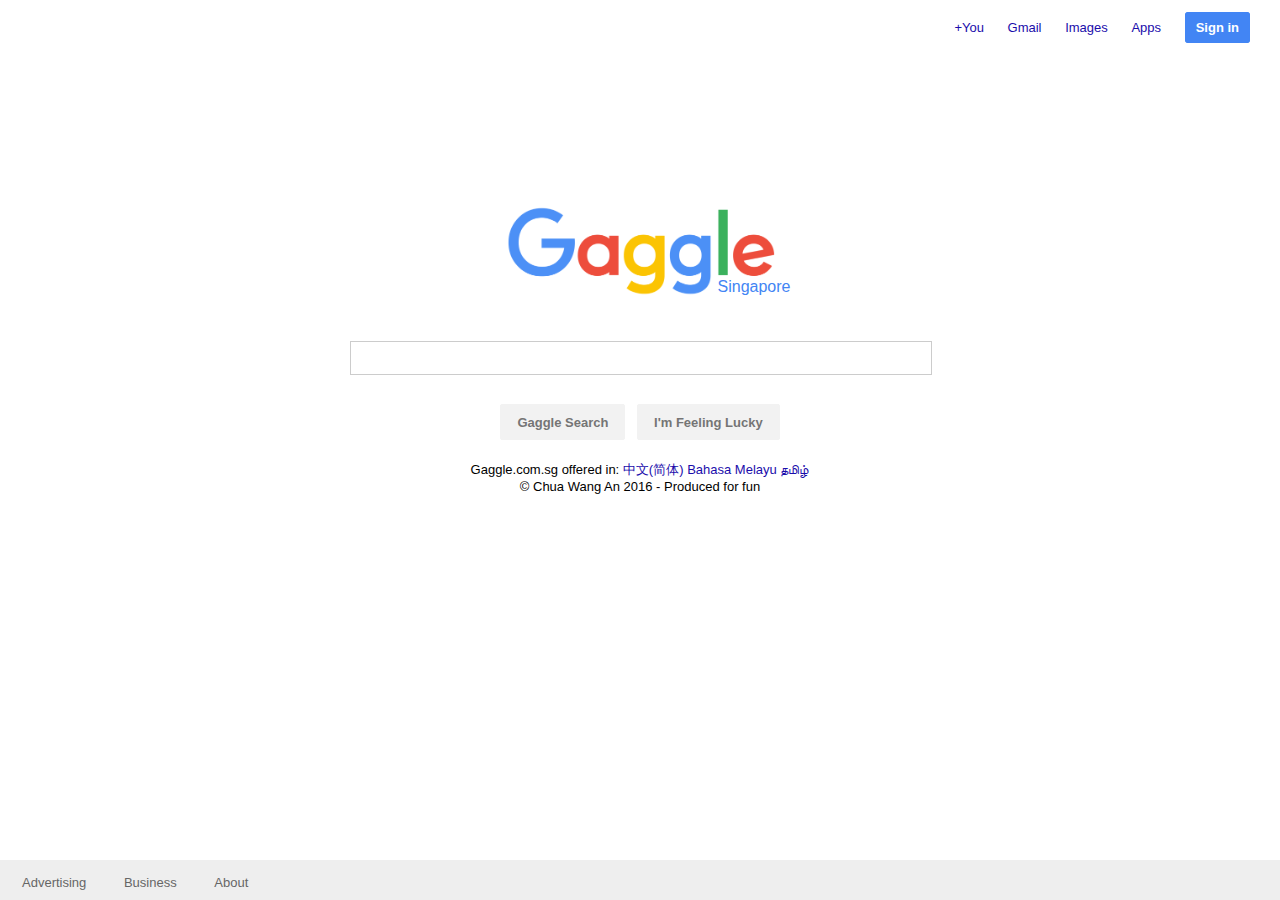
<file: Gaggle.html>
<!DOCTYPE HTML>
<html>
    <head>
        <title>Gaggle</title>
        <meta charset="utf-8">
        <link href="assets/css/Gaggle_style.css" type="text/css" rel="stylesheet">
    </head>

    <body>

        <nav id="header">
            <ul>
                <li><a href="#">+You</a></li>
                <li><a href="#">Gmail</a></li>
                <li><a href="#">Images</a></li>
                <li><a href="#">Apps</a></li>
                <li><a  id="signin_btn" href="#">Sign in</a></li>
            </ul>
        </nav>

        <!--<img src="Images/festisite_google.png" alt="Gaggle Logo">-->
        <div id="container">
            <h1 id="logo">Gaggle</h1>
            <div class="logo-subtext">Singapore</div>

            <form>
                <input type="text">
                <input type="submit" value="Gaggle Search">
                <input type="submit" value="I'm Feeling Lucky">
            </form>

            <small>Gaggle.com.sg offered in: 
                <a href="#">中文(简体)</a>
                <a href="#">Bahasa Melayu</a>
                <a href="#">தமிழ்</a></small>

            <p>&copy; Chua Wang An 2016 - Produced for fun</p>
        </div> <!-- #contianer -->
        <footer>
            <nav>
                <ul>
                    <div id="footer_left">
                        <li><a href="#">Advertising</a></li>
                        <li><a href="#">Business</a></li>
                        <li><a href="#">About</a></li>
                    </div>
                    <div id="footer_right">
                        <li><a href="#">Privacy</a></li>
                        <li><a href="#">Terms</a></li>
                        <li><a href="#">Settings</a></li>
                        <li><a href="#">Use Gaggle.com</a></li>
                        </ul>
                    </div>
            </nav>
        </footer>

        <script>
function myFunction() {
  //document.getElementById("myText").value = "Johnny Bravo";
    Alert("HAHA!");
}
</script>
        
    </body>
</html>
</file>
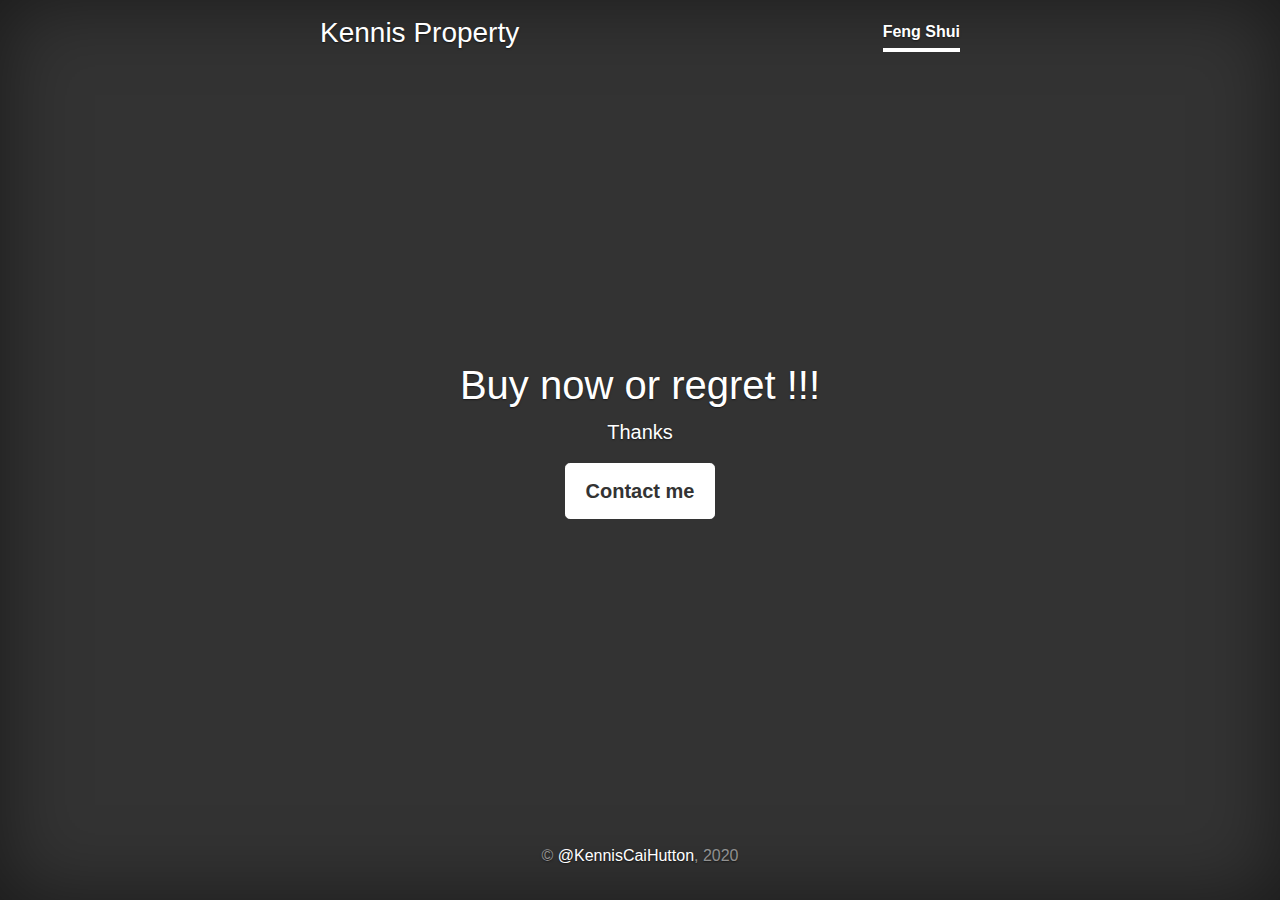
<file: Kennis.html>
<!doctype html>
<html lang="en">
  <head>
    <meta charset="utf-8">
    <meta name="viewport" content="width=device-width, initial-scale=1, shrink-to-fit=no">
    <meta name="description" content="">
    <meta name="author" content="Mark Otto, Jacob Thornton, and Bootstrap contributors">
    <meta name="generator" content="Jekyll v4.1.1">
    <title>Cover Template · Bootstrap</title>

    <link rel="canonical" href="https://getbootstrap.com/docs/4.5/examples/cover/">

    <!-- Bootstrap core CSS -->
<link href="../assets/dist/css/bootstrap.min.css" rel="stylesheet">

    <style>
      .bd-placeholder-img {
        font-size: 1.125rem;
        text-anchor: middle;
        -webkit-user-select: none;
        -moz-user-select: none;
        -ms-user-select: none;
        user-select: none;
      }

      @media (min-width: 768px) {
        .bd-placeholder-img-lg {
          font-size: 3.5rem;
        }
      }
    </style>
    <!-- Custom styles for this template -->
    <link href="cover.css" rel="stylesheet">
  </head>


  <body class="text-center">
    <div class="cover-container d-flex w-100 h-100 p-3 mx-auto flex-column">
  <header class="masthead mb-auto">
    <div class="inner">
      <h3 class="masthead-brand">Kennis Property</h3>
      <nav class="nav nav-masthead justify-content-center">
        <a class="nav-link active" href="https://api.whatsapp.com/send/?phone=6586282782&text=Hi%2C+this+is+Kennis+Cai%2C+I+know+Feng+Shui%21+You+can+contact+me+for+any+property+queries%21">Feng Shui</a>
        <!-- <a class="nav-link" href="#">Features</a>
        <a class="nav-link" href="#">Contact</a> -->
      </nav>
    </div>
  </header>

  <main role="main" class="inner cover">
    <h1 class="cover-heading">Buy now or regret !!!</h1>
    <p class="lead">Thanks</p>
    <p class="lead">
      <a href="https://api.whatsapp.com/send/?phone=6586282782&text=Hi%2C+this+is+Kennis+Cai%2C+I+know+Feng+Shui%21+You+can+contact+me+for+any+property+queries%21" class="btn btn-lg btn-secondary">Contact me</a>
    </p>
  </main>

  <footer class="mastfoot mt-auto">
    <div class="inner">
      <p>&copy; <a href="https://www.propertyguru.com.sg/agent/kennis-cai-441466">@KennisCaiHutton</a>, 2020</p>
    </div>
  </footer>
</div>
</body>
</html>
</file>
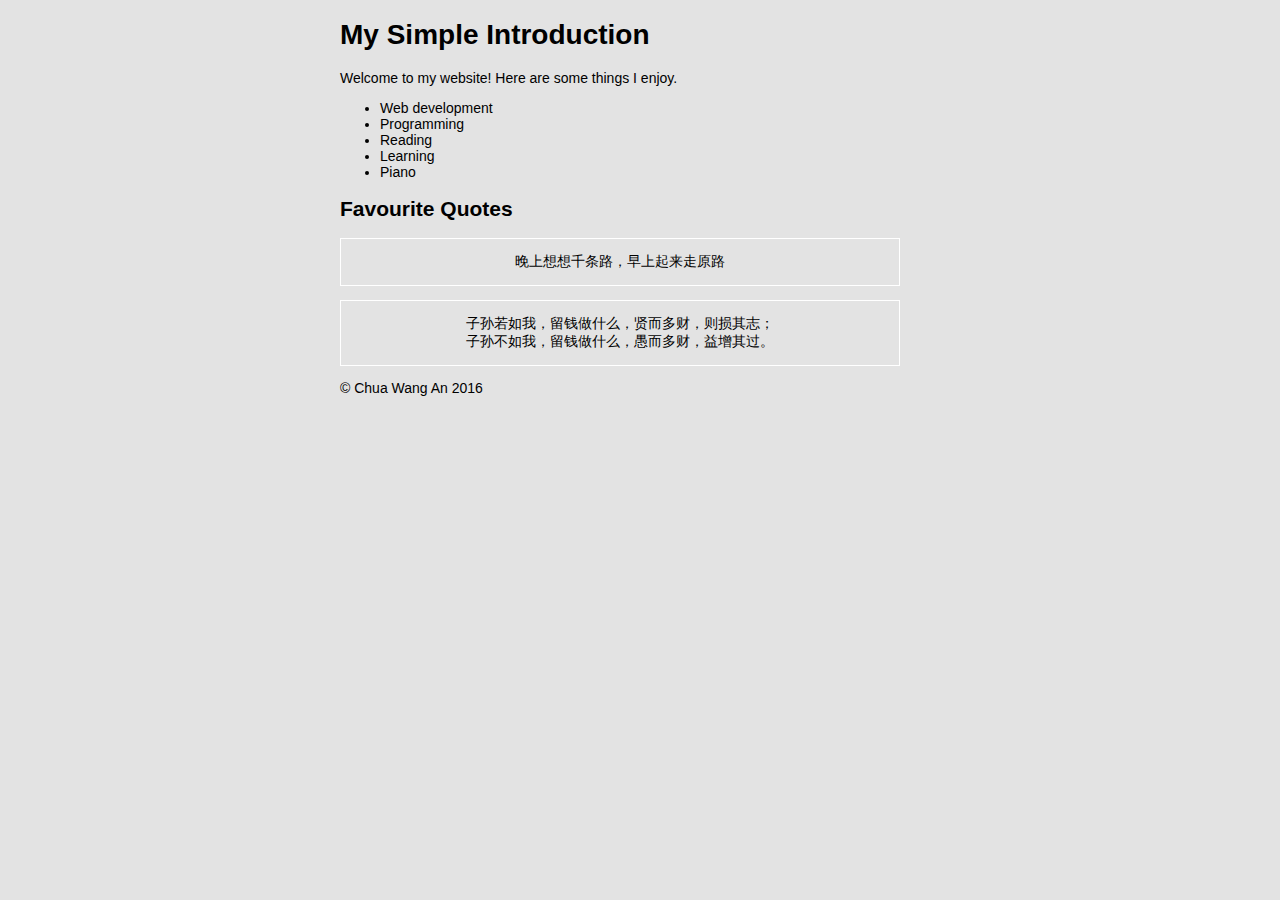
<file: myFirstWebsite.html>
<!DOCTYPE HTML>
<html>
    <head>
        <title>My first Website</title>
        <meta charset="utf-8">
        <link href="assets/css/myFirstWebsiteStyle.css" type="text/css" rel="stylesheet">
    </head>

    <body>
        <h1>My Simple Introduction</h1>

        <p>Welcome to my website! Here are some things I enjoy.</p>

        <ul>
            <li>Web development</li>
            <li>Programming</li>
            <li>Reading</li>
            <li>Learning</li>
            <li>Piano</li>
        </ul>

        <h2>Favourite Quotes</h2>

        <blockquote>
            <p>晚上想想千条路，早上起来走原路</p>
        </blockquote>

        <blockquote>
            <p>子孙若如我，留钱做什么，贤而多财，则损其志；<br>子孙不如我，留钱做什么，愚而多财，益增其过。</p>
        </blockquote>
    </body>

    <footer>
        <p>&copy; Chua Wang An 2016<p>
    </footer>
</html>
</file>
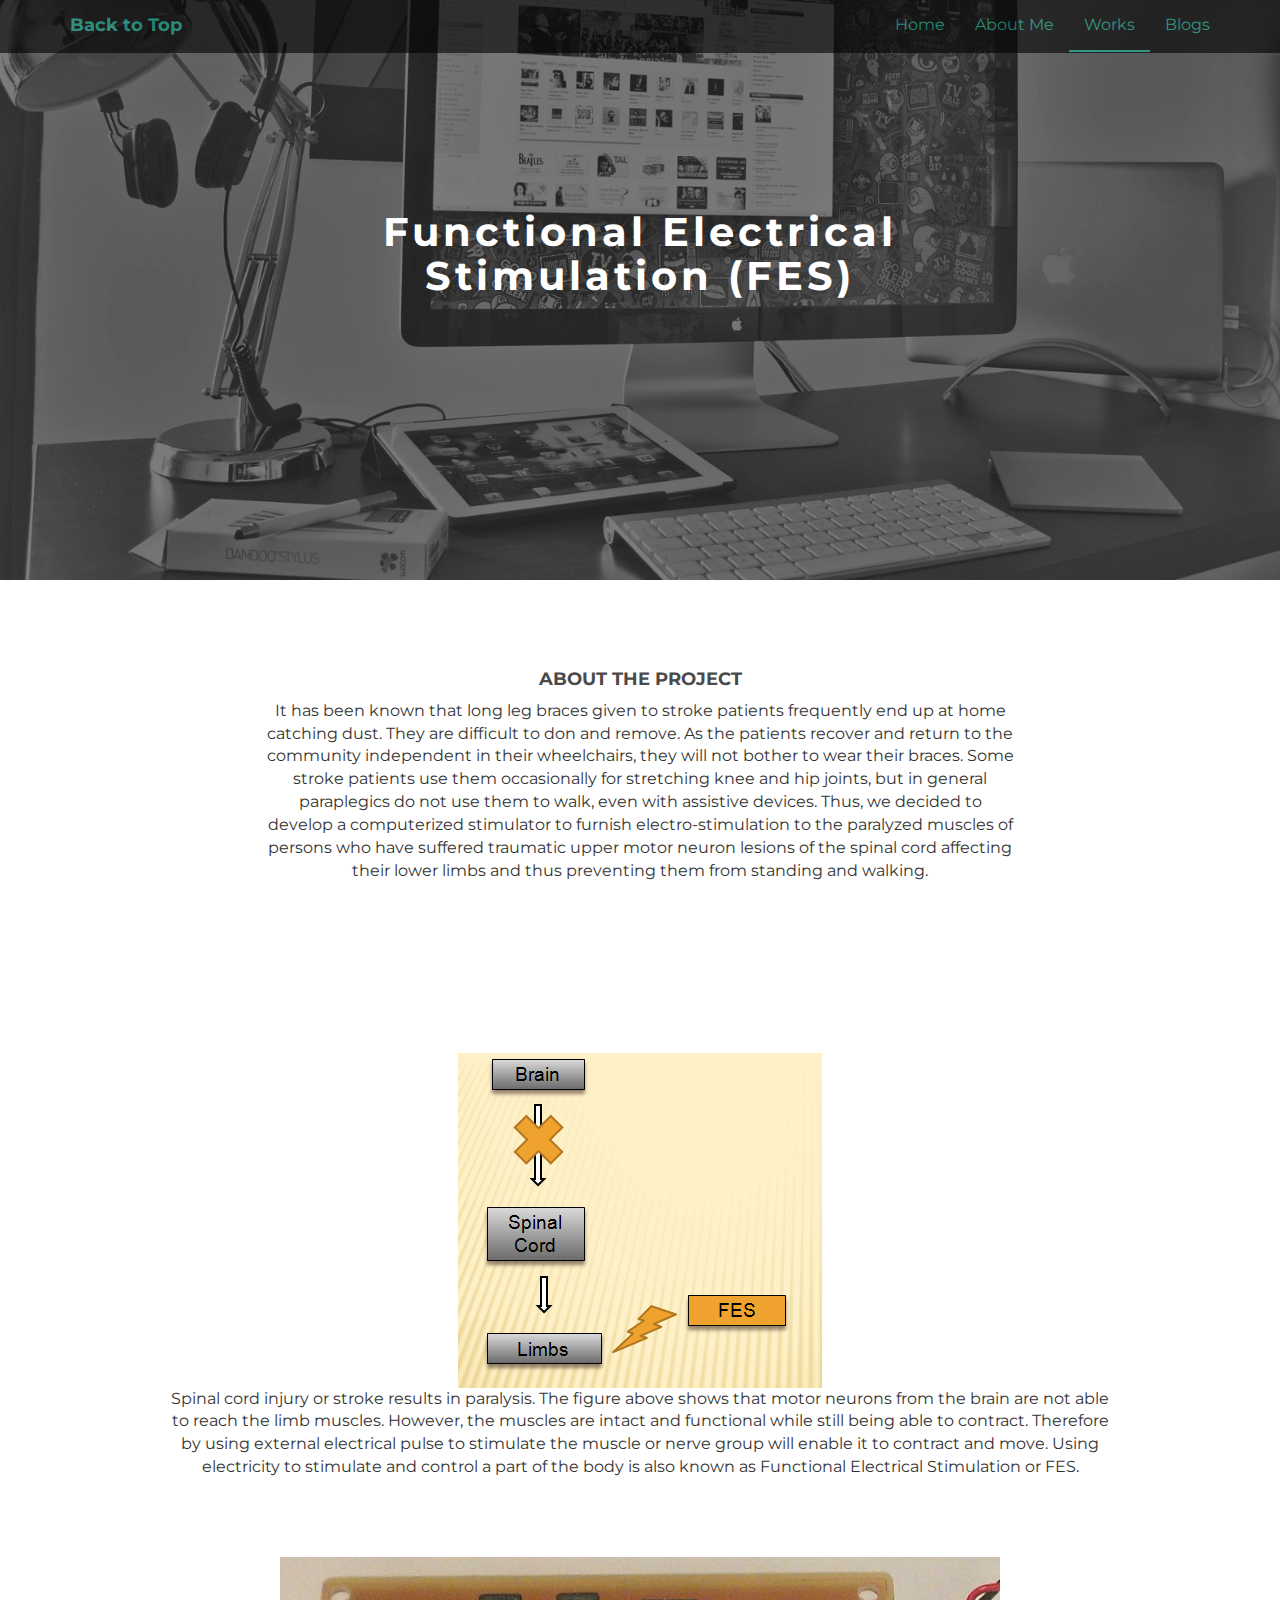
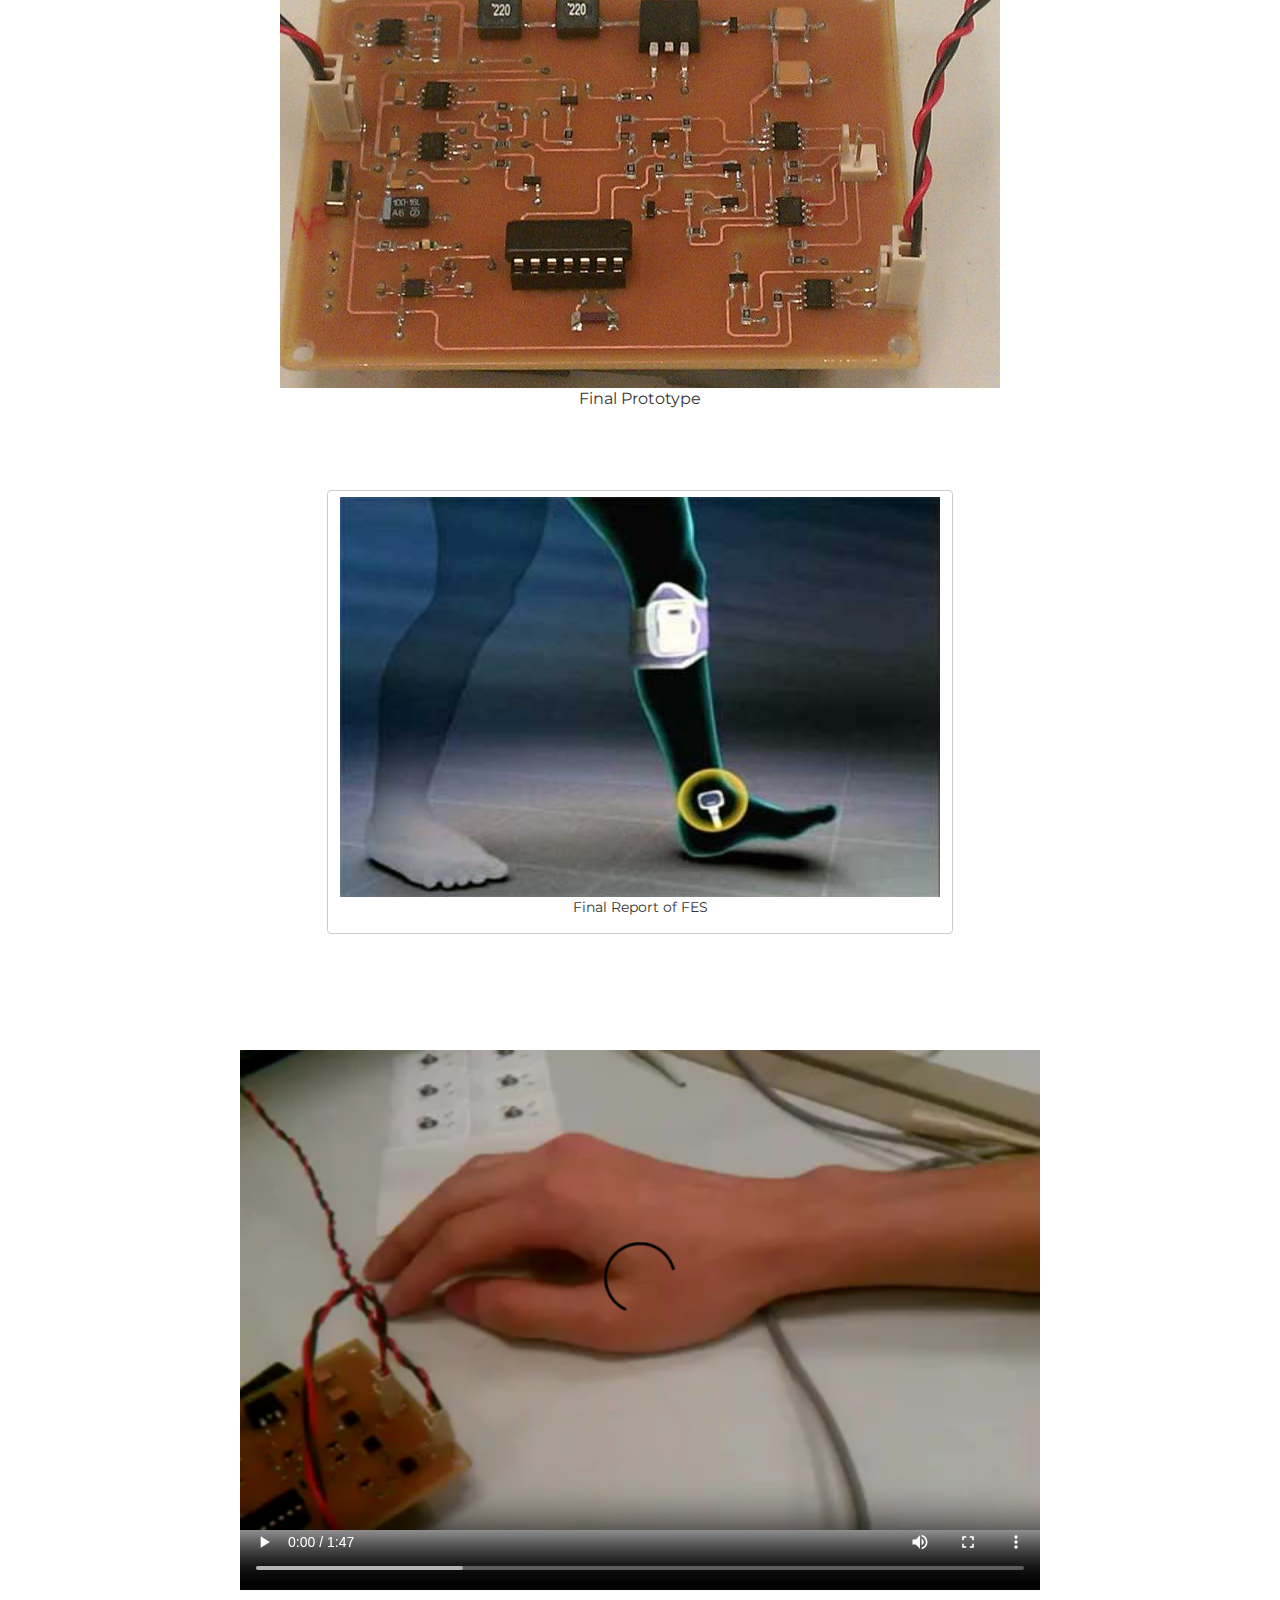
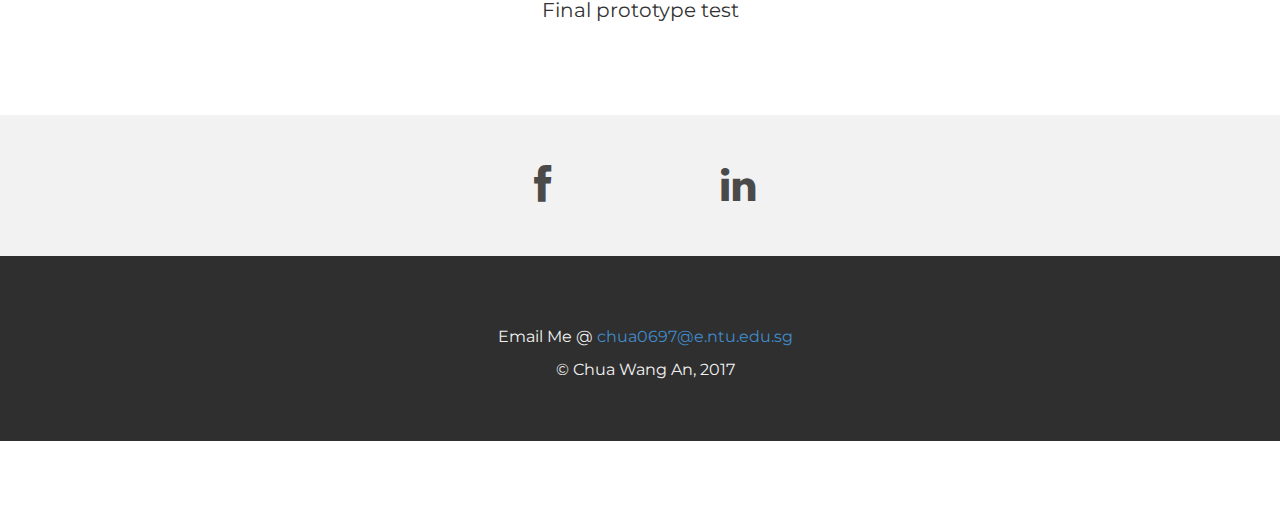
<file: npfyp.html>
<!DOCTYPE html>
<html lang="en">
  <head>
    <meta charset="utf-8">
    <meta http-equiv="X-UA-Compatible" content="IE=edge">
    <meta name="viewport" content="width=device-width, initial-scale=1">
    <meta name="Chua Wang An" content="A place where you can know more about who is Chua Wang An">
    <meta name="Chua Wang An" content="A personal page of Chua Wang An">
    <link rel="shortcut icon" href="assets/ico/favicon.ico">

    <title>NP FYP</title>

    <!-- Bootstrap core CSS -->
    <link href="assets/css/bootstrap.css" rel="stylesheet">

    <!-- Custom styles for this template -->
    <link href="assets/css/style.css" rel="stylesheet">
    <link href="assets/css/font-awesome.min.css" rel="stylesheet">

    <!-- Just for debugging purposes. Don't actually copy this line! -->
    <!--[if lt IE 9]><script src="../../assets/js/ie8-responsive-file-warning.js"></script><![endif]-->

    <!-- HTML5 shim and Respond.js IE8 support of HTML5 elements and media queries -->
    <!--[if lt IE 9]>
      <script src="https://oss.maxcdn.com/libs/html5shiv/3.7.0/html5shiv.js"></script>
      <script src="https://oss.maxcdn.com/libs/respond.js/1.4.2/respond.min.js"></script>
    <![endif]-->
  </head>

  <body>

   <!-- Static navbar -->
    <div class="navbar navbar-default navbar-fixed-top" role="navigation">
      <div class="container">
        <div class="navbar-header">
          <button type="button" class="navbar-toggle" data-toggle="collapse" data-target=".navbar-collapse">
            <span class="sr-only">Toggle navigation</span>
            <span class="icon-bar"></span>
            <span class="icon-bar"></span>
            <span class="icon-bar"></span>
          </button>
          <a class="navbar-brand" href="#workwrap">Back to Top</a>
        </div>
        <div class="navbar-collapse collapse">
          <ul class="nav navbar-nav navbar-right">
            <li><a href="index.html">Home</a></li>
            <li><a href="about.html">About Me</a></li>
            <li class="active"><a href="index.html#works">Works</a></li>
              <li><a href="#headerwrap">Blogs</a></li>
          </ul>
        </div><!--/.nav-collapse -->
      </div>
    </div>


	<div id="workwrap">
	    <div class="container">
			<div class="row">
				<div class="col-lg-6 col-lg-offset-3">
					<h1 style="font-size:40px">Functional Electrical Stimulation (FES)</h1>
				</div>
			</div><!--/row -->
	    </div> <!-- /container -->
	</div><!--/workwrap -->
	
	<section id="works"></section>
	<div class="container">
		<div class="row centered mt mb">
			<div class="col-lg-8 col-lg-offset-2">
				<h4>ABOUT THE PROJECT</h4>
				<p>It has been known that long leg braces given to stroke patients frequently end up at home catching dust. They are difficult to don and remove. As the patients recover and return to the community independent in their wheelchairs, they will not bother to wear their braces. Some stroke patients use them occasionally for stretching knee and hip joints, but in general paraplegics do not use them to walk, even with assistive devices.
Thus, we decided to develop a computerized stimulator to furnish electro-stimulation to the paralyzed muscles of persons who have suffered traumatic upper motor neuron lesions of the spinal cord affecting their lower limbs and thus preventing them from standing and walking.
</p>
			</div>
        </div>
        
        <div class="row centered mt mb">
            <div class="col-lg-10 col-lg-offset-1 mt">
            
                <img style="margin-left:auto; margin-right:auto;" class="img-responsive" src="assets/img/portfolio/fes.png"><p>Spinal cord injury or stroke results in paralysis. The figure above shows that motor neurons from the brain are not able to reach the limb muscles. However, the muscles are intact and functional while still being able to contract. Therefore by using external electrical pulse to stimulate the muscle or nerve group will enable it to contract and move. Using electricity to stimulate and control a part of the body is also known as Functional Electrical Stimulation or FES.</p>
                <br><br><br>
                <img style="margin-left:auto; margin-right:auto;" class="img-responsive" src="assets/img/portfolio/fesfinal.jpg"><p>Final Prototype</p>
                <br><br><br>
                <a class="btn btn-default view-pdf" href="assets/pdf/fesfinalreport.pdf" target="_blank"><img id="myImg" src="assets/img/portfolio/fes1.jpg" alt="CV image" width="600" height="400">
                <p>Final Report of FES</p>                
                </a>   
                <p><br><br></p>
                
                
            <div align="center" class="embed-responsive embed-responsive-16by9">
                <video width="800" height="600" controls>
                <source class="embed-responsive-item" src="assets/Video/fes.mp4" type="video/mp4">
                </video>
                <p style="font-size:20px">Final prototype test</p>  
            </div> 
                
            </div>
        </div>
             
		</div><!--/row -->
	</div><!--/container -->
    
    
	<div id="social">
		<div class="container">
			<div class="row centered">
				<div class="col-lg-2">
				</div>
				<div class="col-lg-2">
					
				</div>
				<div class="col-lg-2">
                    <a href="http://facebook.com/C.WangAn" target="_blank"><i class="fa fa-facebook"></i></a>
				</div>
				<div class="col-lg-2">
					<a href="https://www.linkedin.com/in/wang-an-chua/"><i class="fa fa-linkedin" target="_blank"></i></a>
				</div>
				<div class="col-lg-2">
				</div>
				<div class="col-lg-2">
				</div>
			
			</div><!--/row -->
		</div><!--/container -->
	</div><!--/social -->

	<div id="footerwrap">
		<div class="container">
			<div class="row centered">
				<div class="col-lg-4">
					<p><b></b></p>
				</div>
			
				<div class="col-lg-4">
				    
                    <p>Email Me @ 
                        <a href="mailto:chua0697@e.ntu.edu.sg" target="_top">chua0697@e.ntu.edu.sg</a></p>
                    <p>&copy; Chua Wang An, 2017<p>
				</div>
				<div class="col-lg-4">
					<p></p>
				</div>
			</div>
		</div>
	</div><!--/footerwrap -->
	


    <!-- Bootstrap core JavaScript
    ================================================== -->
    <!-- Placed at the end of the document so the pages load faster -->
    <script src="https://ajax.googleapis.com/ajax/libs/jquery/1.11.0/jquery.min.js"></script>
    <script src="assets/js/bootstrap.min.js"></script>
  </body>
</html>
</file>
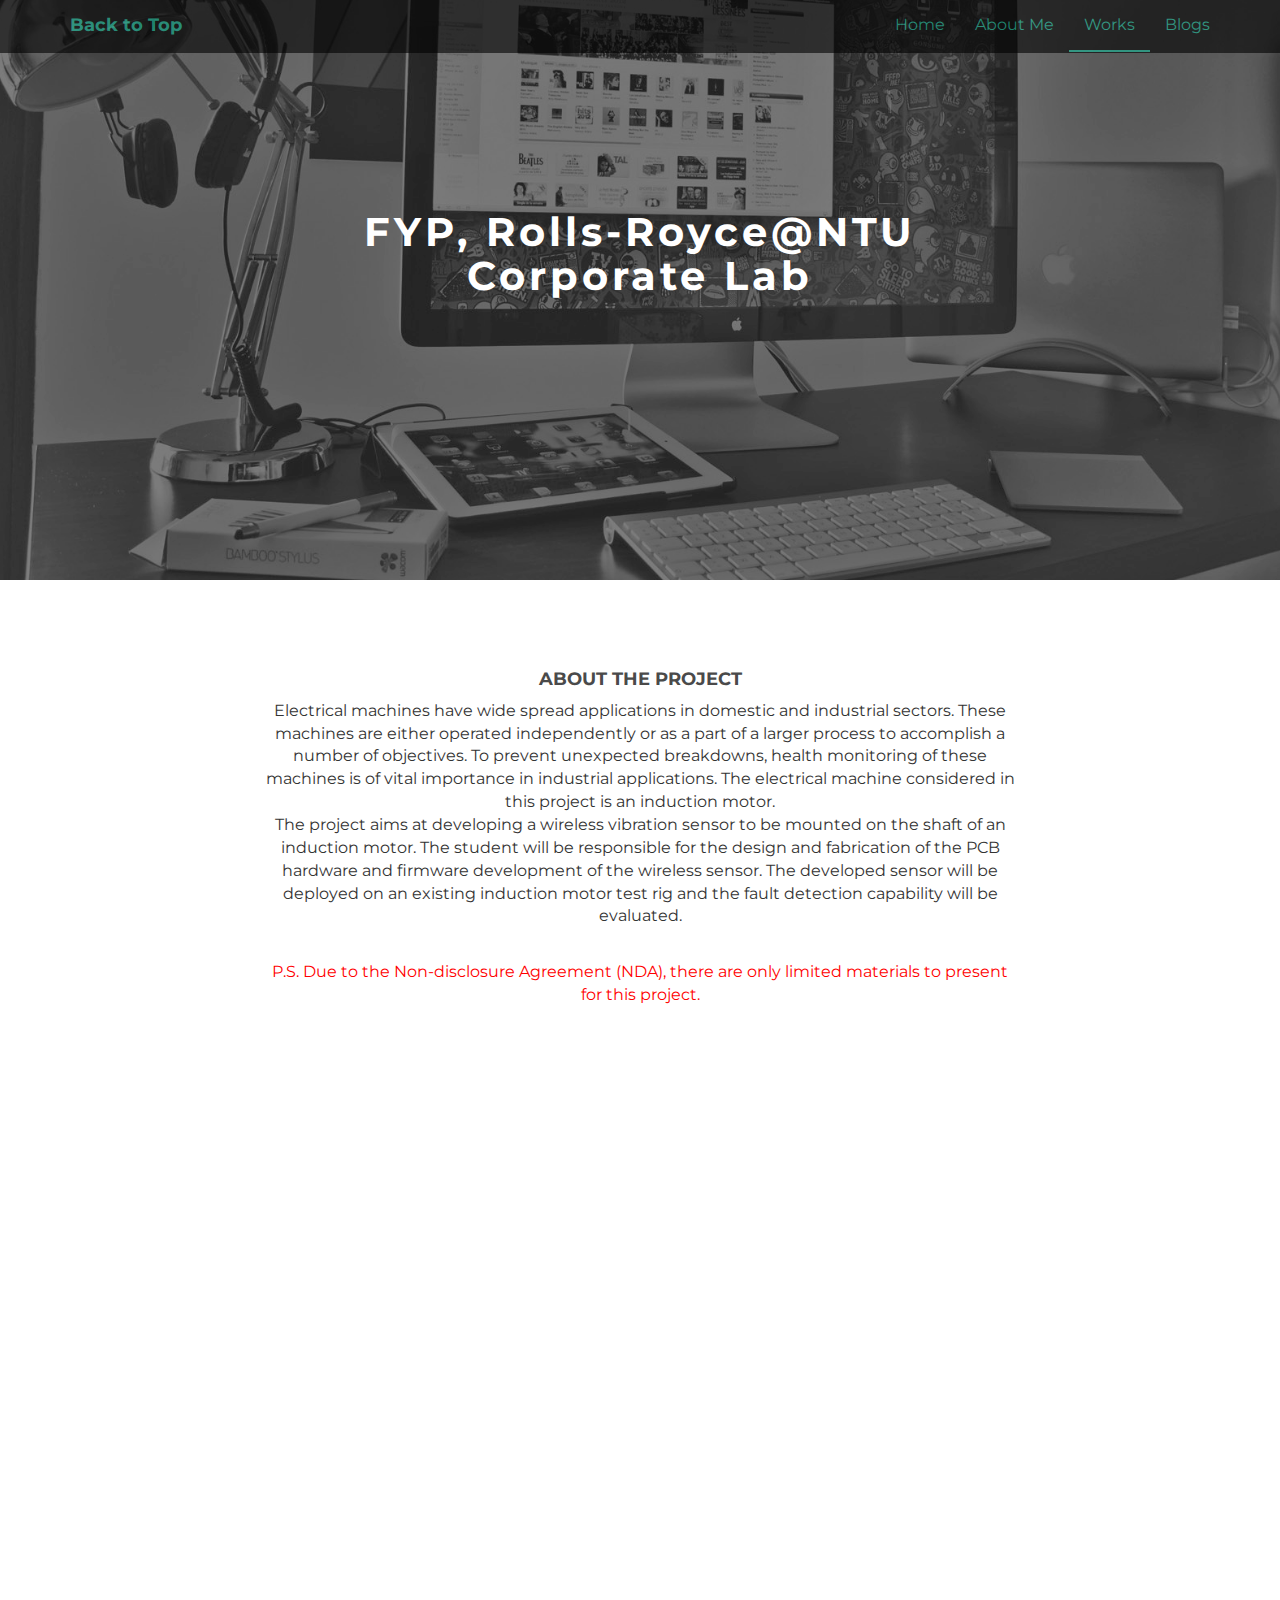
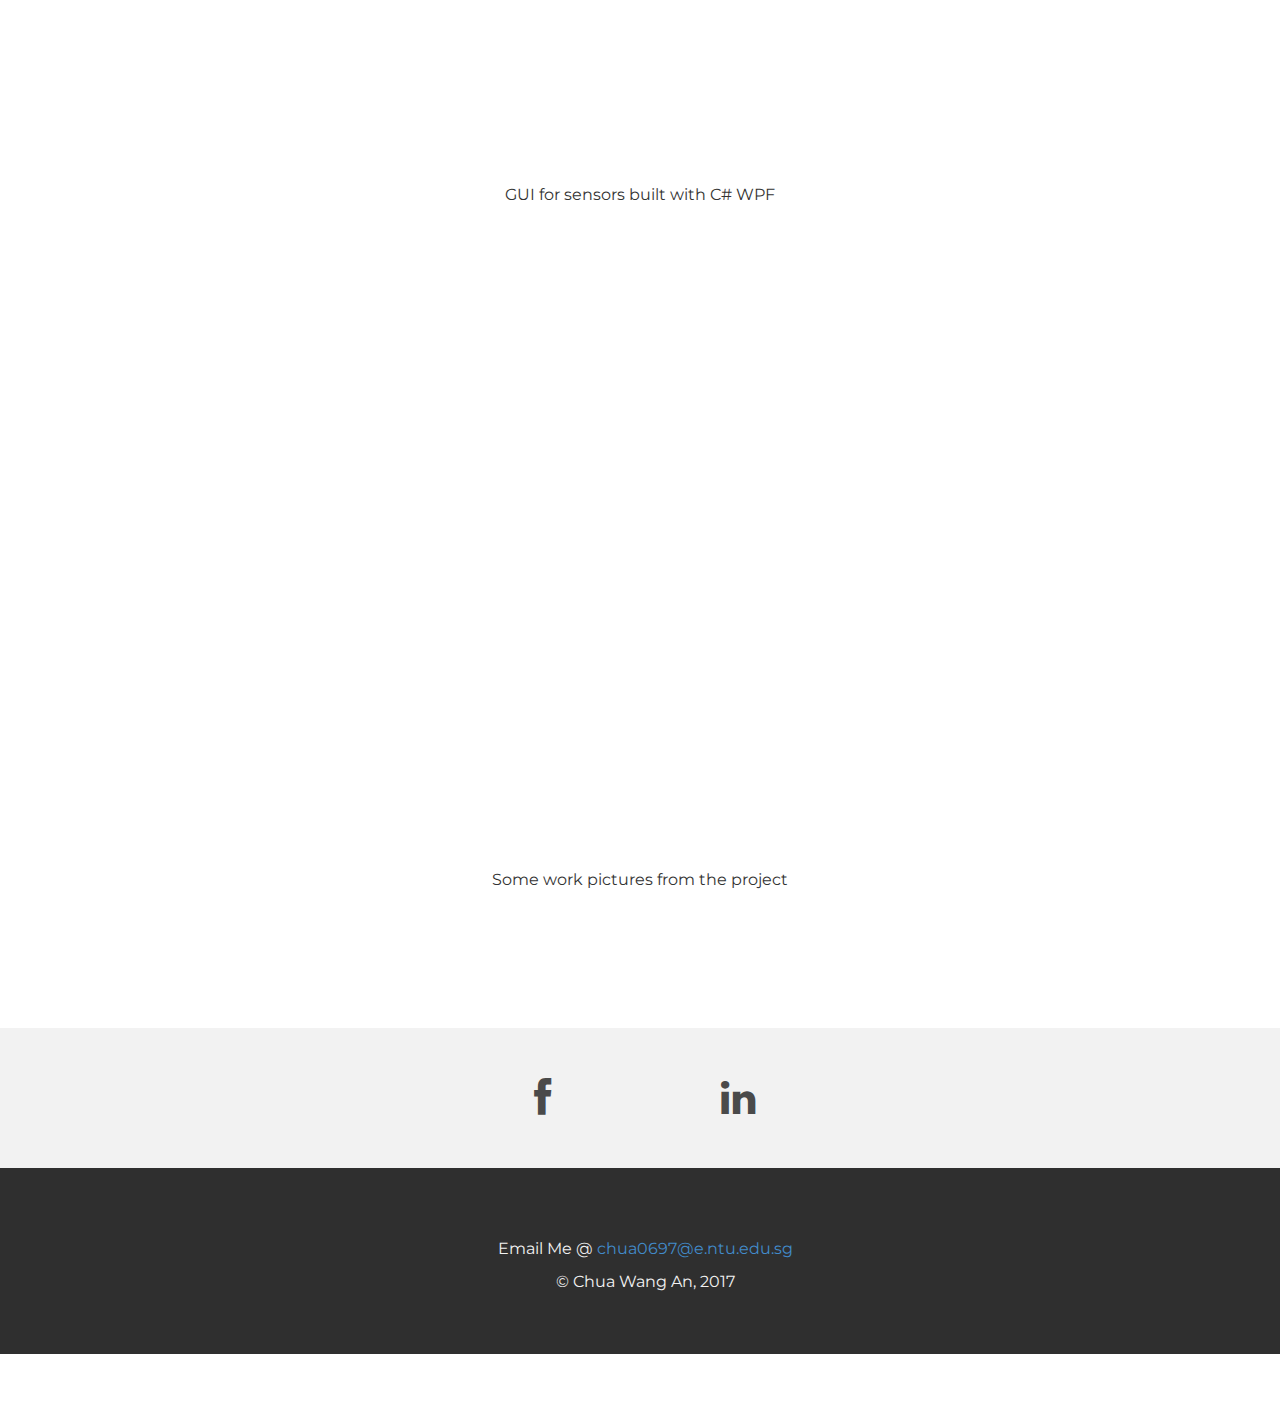
<file: rrfyp.html>
<!DOCTYPE html>
<html lang="en">
  <head>
    <meta charset="utf-8">
    <meta http-equiv="X-UA-Compatible" content="IE=edge">
    <meta name="viewport" content="width=device-width, initial-scale=1">
    <meta name="Chua Wang An" content="A place where you can know more about who is Chua Wang An">
    <meta name="Chua Wang An" content="A personal page of Chua Wang An">
    <link rel="shortcut icon" href="assets/ico/favicon.ico">

    <title>NTU FYP</title>

    <!-- Bootstrap core CSS -->
    <link href="assets/css/bootstrap.css" rel="stylesheet">

    <!-- Custom styles for this template -->
    <link href="assets/css/style.css" rel="stylesheet">
    <link href="assets/css/font-awesome.min.css" rel="stylesheet">

    <!-- Just for debugging purposes. Don't actually copy this line! -->
    <!--[if lt IE 9]><script src="../../assets/js/ie8-responsive-file-warning.js"></script><![endif]-->

    <!-- HTML5 shim and Respond.js IE8 support of HTML5 elements and media queries -->
    <!--[if lt IE 9]>
      <script src="https://oss.maxcdn.com/libs/html5shiv/3.7.0/html5shiv.js"></script>
      <script src="https://oss.maxcdn.com/libs/respond.js/1.4.2/respond.min.js"></script>
    <![endif]-->
  </head>

  <body>

   <!-- Static navbar -->
    <div class="navbar navbar-default navbar-fixed-top" role="navigation">
      <div class="container">
        <div class="navbar-header">
          <button type="button" class="navbar-toggle" data-toggle="collapse" data-target=".navbar-collapse">
            <span class="sr-only">Toggle navigation</span>
            <span class="icon-bar"></span>
            <span class="icon-bar"></span>
            <span class="icon-bar"></span>
          </button>
          <a class="navbar-brand" href="#workwrap">Back to Top</a>
        </div>
        <div class="navbar-collapse collapse">
          <ul class="nav navbar-nav navbar-right">
            <li><a href="index.html">Home</a></li>
            <li><a href="about.html">About Me</a></li>
            <li class="active"><a href="index.html#works">Works</a></li>
              <li><a href="#headerwrap">Blogs</a></li>
          </ul>
        </div><!--/.nav-collapse -->
      </div>
    </div>


	<div id="workwrap">
	    <div class="container">
			<div class="row">
				<div class="col-lg-6 col-lg-offset-3">
					<h1 style="font-size:40px">FYP, Rolls-Royce@NTU Corporate Lab</h1>
				</div>
			</div><!--/row -->
	    </div> <!-- /container -->
	</div><!--/workwrap -->
	
	<section id="works"></section>
	<div class="container">
		<div class="row centered mt mb">
			<div class="col-lg-8 col-lg-offset-2">
				<h4>ABOUT THE PROJECT</h4>
				<p>Electrical machines have wide spread applications in domestic and industrial sectors. These machines are either operated independently or as a part of a larger process to accomplish a number of objectives. To prevent unexpected breakdowns, health monitoring of these machines is of vital importance in industrial applications. The electrical machine considered in this project is an induction motor.<br>
                The project aims at developing a wireless vibration sensor to be mounted on the shaft of an induction motor. The student will be responsible for the design and fabrication of the PCB hardware and firmware development of the wireless sensor. The developed sensor will be deployed on an existing induction motor test rig and the fault detection capability will be evaluated.<br><br></p><p style="color: red;">P.S. Due to the Non-disclosure Agreement (NDA), there are only limited materials to present for this project.
                 </p>
			</div>
        </div>
        
        <div class="row centered mt mb">
            <div class="col-lg-10 col-lg-offset-1 mt">
            
             <iframe src="http://albumizr.com/a/89k" scrolling="no" frameborder="0" allowfullscreen width="800" height="600"></iframe>   <p>GUI for sensors built with C# WPF</p>
             <br><br>

             <iframe src="http://albumizr.com/a/5lrw" scrolling="no" frameborder="0" allowfullscreen width="800" height="600"></iframe><p>Some work pictures from the project</p>
             <br><br>

                
            </div>
        </div>
             
		</div><!--/row -->
	</div><!--/container -->
    
    
	<div id="social">
		<div class="container">
			<div class="row centered">
				<div class="col-lg-2">
				</div>
				<div class="col-lg-2">
					
				</div>
				<div class="col-lg-2">
                    <a href="http://facebook.com/C.WangAn" target="_blank"><i class="fa fa-facebook"></i></a>
				</div>
				<div class="col-lg-2">
					<a href="https://www.linkedin.com/in/wang-an-chua/"><i class="fa fa-linkedin" target="_blank"></i></a>
				</div>
				<div class="col-lg-2">
				</div>
				<div class="col-lg-2">
				</div>
			
			</div><!--/row -->
		</div><!--/container -->
	</div><!--/social -->

	<div id="footerwrap">
		<div class="container">
			<div class="row centered">
				<div class="col-lg-4">
					<p><b></b></p>
				</div>
			
				<div class="col-lg-4">
				    
                    <p>Email Me @ 
                        <a href="mailto:chua0697@e.ntu.edu.sg" target="_top">chua0697@e.ntu.edu.sg</a></p>
                    <p>&copy; Chua Wang An, 2017<p>
				</div>
				<div class="col-lg-4">
					<p></p>
				</div>
			</div>
		</div>
	</div><!--/footerwrap -->
	


    <!-- Bootstrap core JavaScript
    ================================================== -->
    <!-- Placed at the end of the document so the pages load faster -->
    <script src="https://ajax.googleapis.com/ajax/libs/jquery/1.11.0/jquery.min.js"></script>
    <script src="assets/js/bootstrap.min.js"></script>
  </body>
</html>
</file>
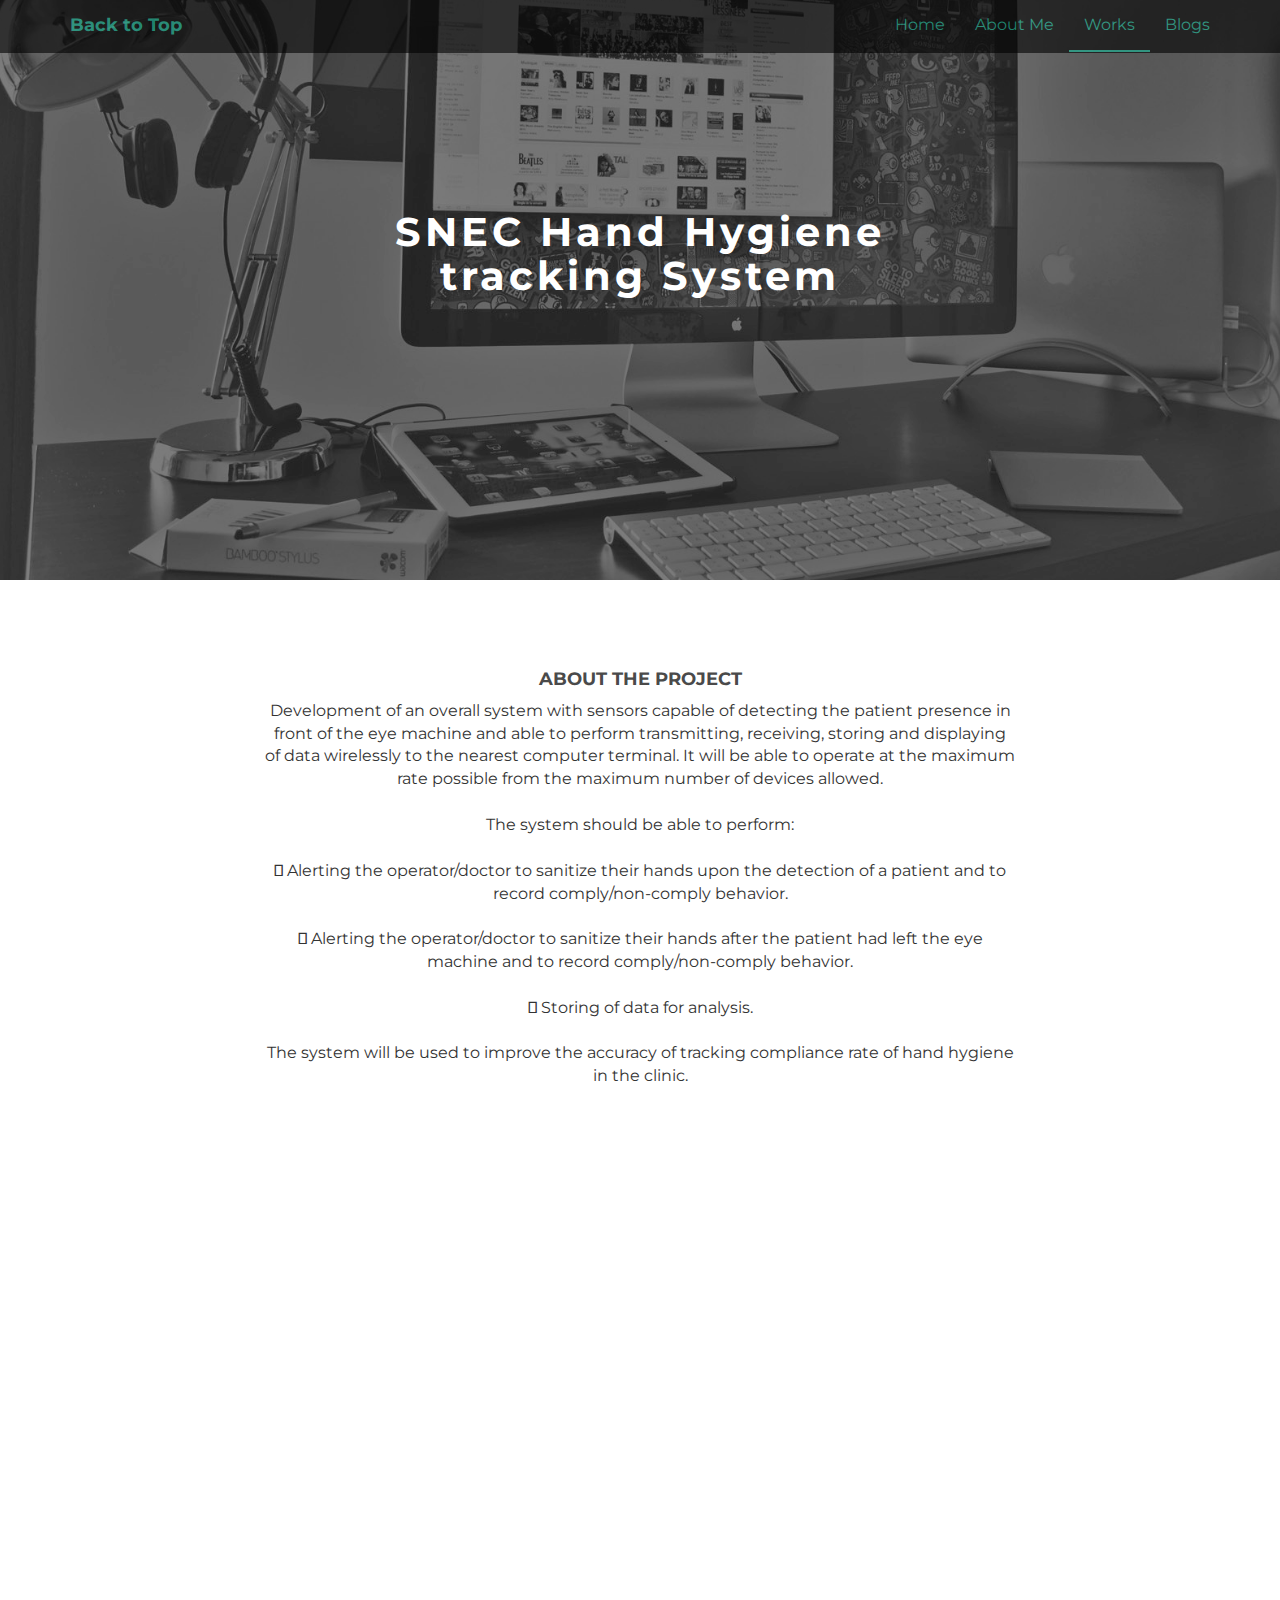
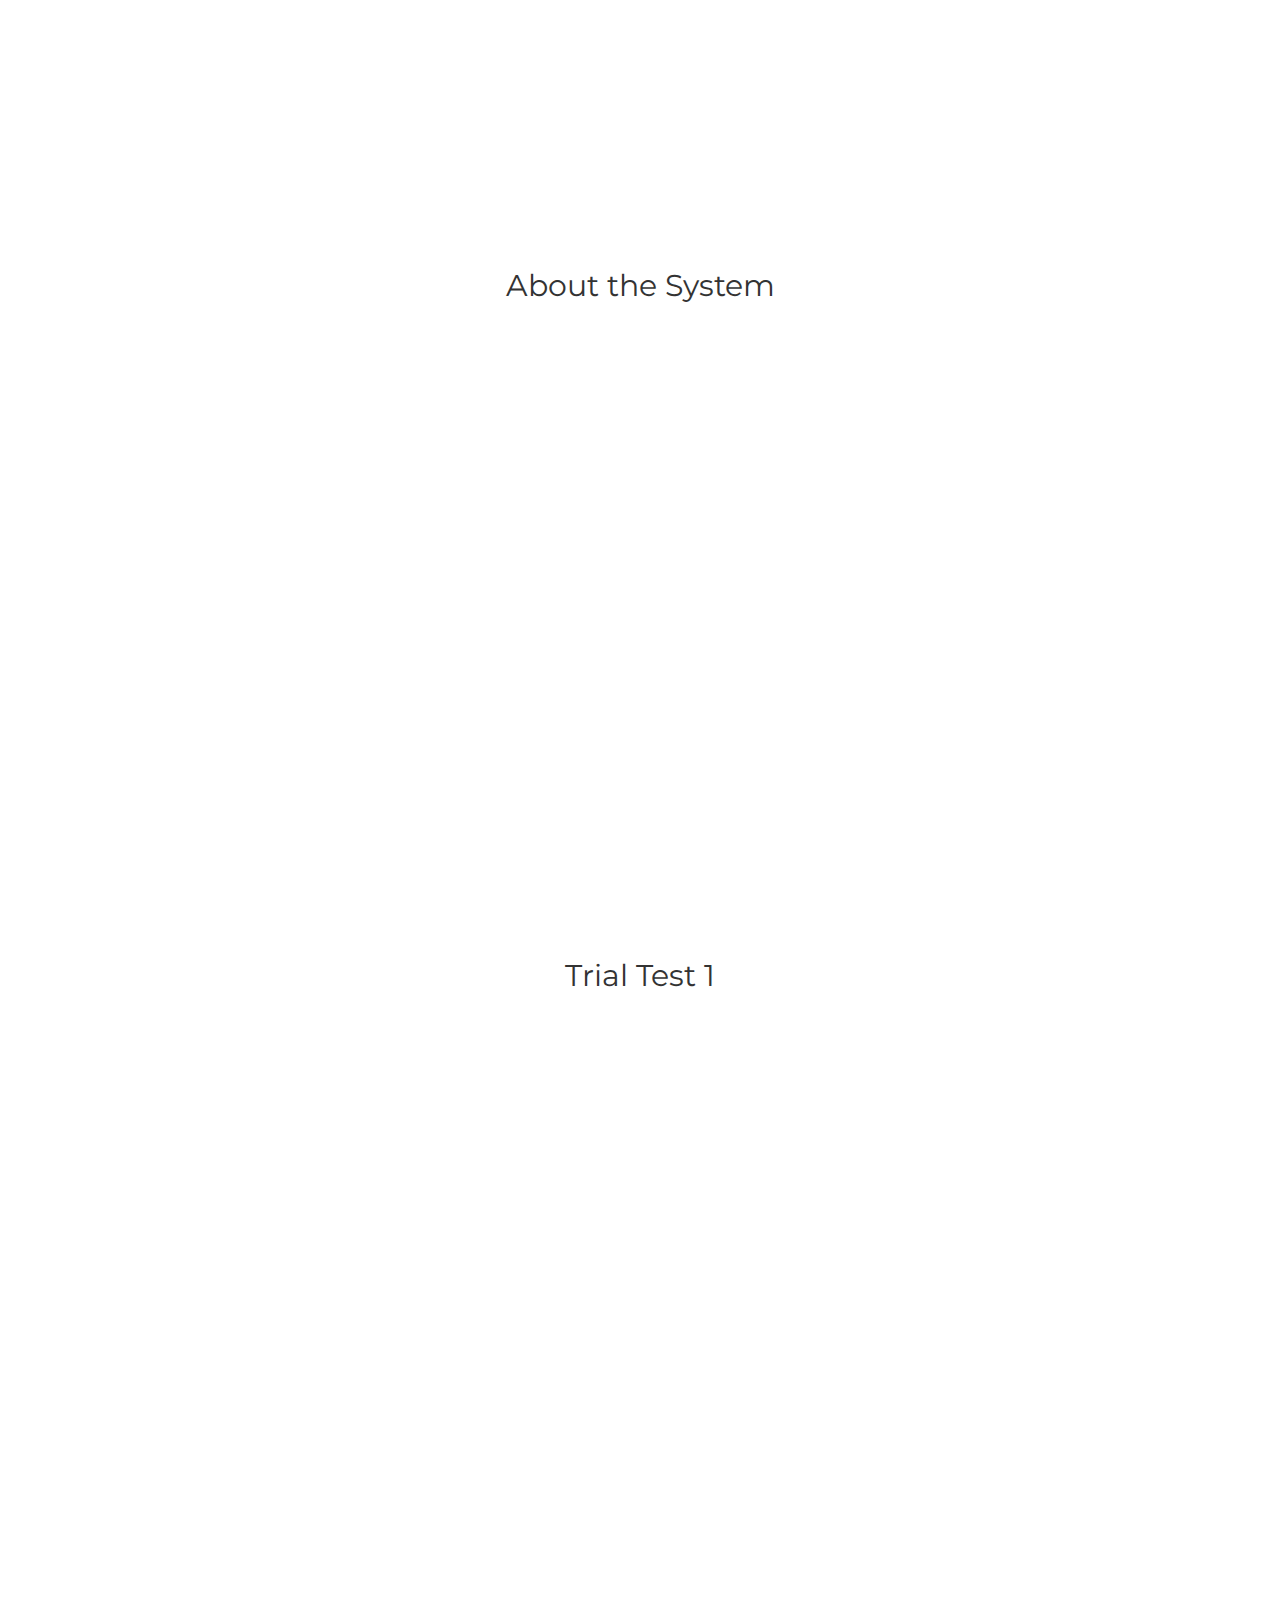
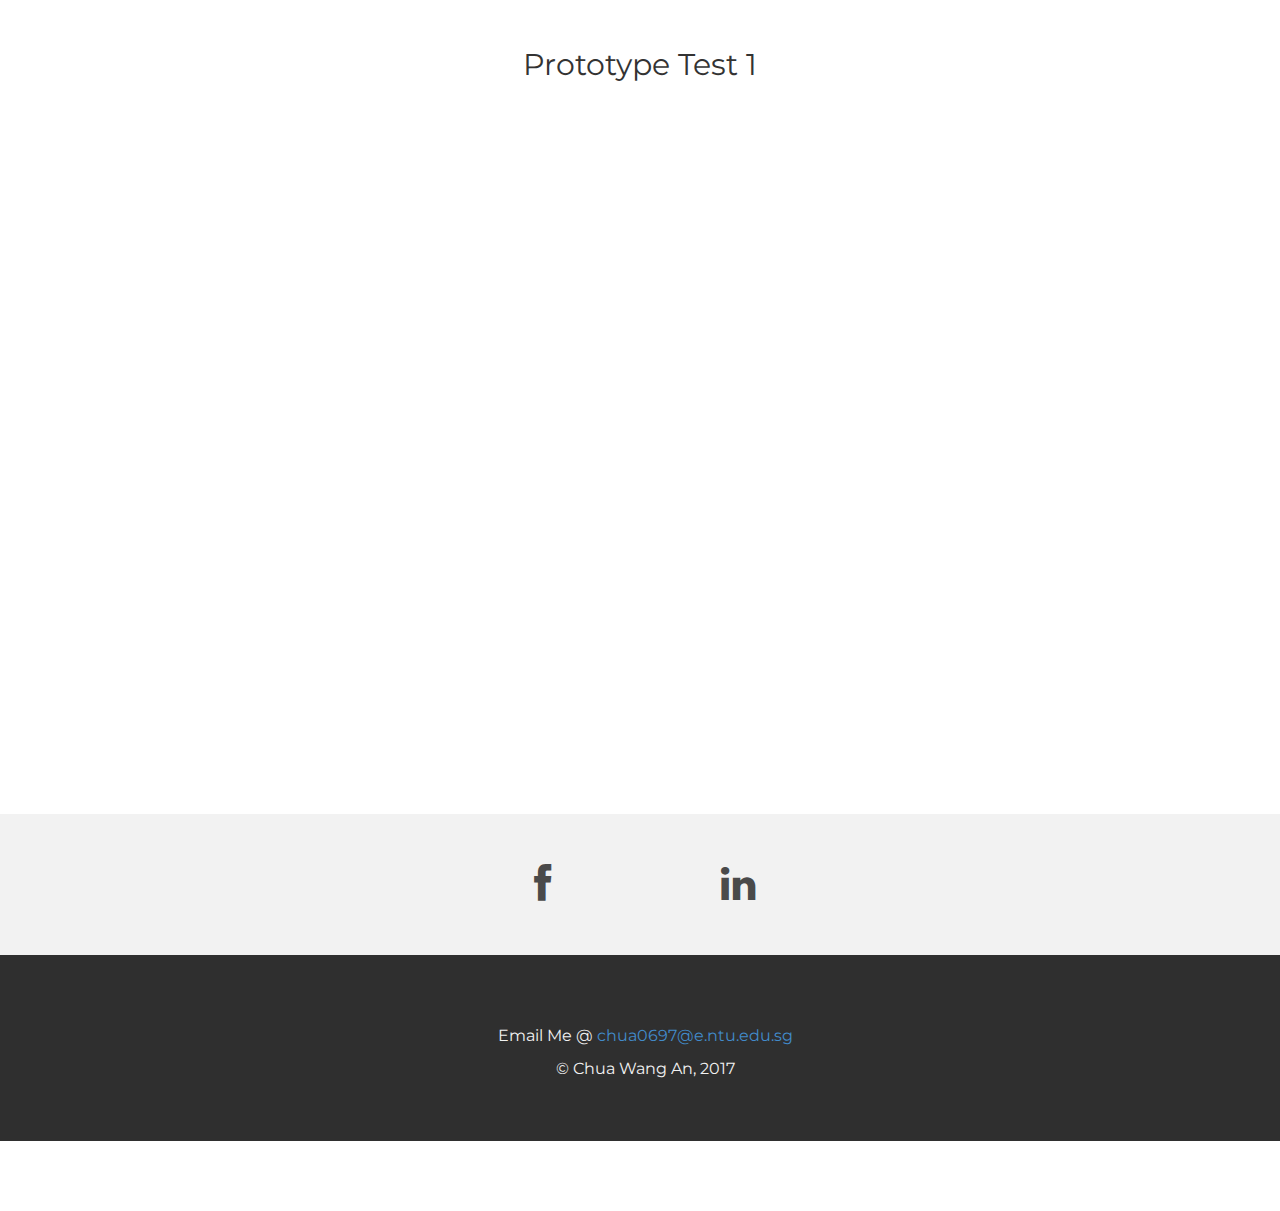
<file: snec.html>
<!DOCTYPE html>
<html lang="en">
  <head>
    <meta charset="utf-8">
    <meta http-equiv="X-UA-Compatible" content="IE=edge">
    <meta name="viewport" content="width=device-width, initial-scale=1">
    <meta name="Chua Wang An" content="A place where you can know more about who is Chua Wang An">
    <meta name="Chua Wang An" content="A personal page of Chua Wang An">
    <link rel="shortcut icon" href="assets/ico/favicon.ico">

    <title>SNEC (Intern)</title>

    <!-- Bootstrap core CSS -->
    <link href="assets/css/bootstrap.css" rel="stylesheet">

    <!-- Custom styles for this template -->
    <link href="assets/css/style.css" rel="stylesheet">
    <link href="assets/css/font-awesome.min.css" rel="stylesheet">

    <!-- Just for debugging purposes. Don't actually copy this line! -->
    <!--[if lt IE 9]><script src="../../assets/js/ie8-responsive-file-warning.js"></script><![endif]-->

    <!-- HTML5 shim and Respond.js IE8 support of HTML5 elements and media queries -->
    <!--[if lt IE 9]>
      <script src="https://oss.maxcdn.com/libs/html5shiv/3.7.0/html5shiv.js"></script>
      <script src="https://oss.maxcdn.com/libs/respond.js/1.4.2/respond.min.js"></script>
    <![endif]-->
  </head>

  <body>

   <!-- Static navbar -->
    <div class="navbar navbar-default navbar-fixed-top" role="navigation">
      <div class="container">
        <div class="navbar-header">
          <button type="button" class="navbar-toggle" data-toggle="collapse" data-target=".navbar-collapse">
            <span class="sr-only">Toggle navigation</span>
            <span class="icon-bar"></span>
            <span class="icon-bar"></span>
            <span class="icon-bar"></span>
          </button>
          <a class="navbar-brand" href="#workwrap">Back to Top</a>
        </div>
        <div class="navbar-collapse collapse">
          <ul class="nav navbar-nav navbar-right">
            <li><a href="index.html">Home</a></li>
            <li><a href="about.html">About Me</a></li>
            <li class="active"><a href="index.html#works">Works</a></li>
              <li><a href="#headerwrap">Blogs</a></li>
          </ul>
        </div><!--/.nav-collapse -->
      </div>
    </div>


	<div id="workwrap">
	    <div class="container">
			<div class="row">
				<div class="col-lg-6 col-lg-offset-3">
					<h1 style="font-size:40px">SNEC Hand Hygiene tracking System</h1>
				</div>
			</div><!--/row -->
	    </div> <!-- /container -->
	</div><!--/workwrap -->
	
	<section id="works"></section>
	<div class="container">
		<div class="row centered mt mb">
			<div class="col-lg-8 col-lg-offset-2">
				<h4>ABOUT THE PROJECT</h4>
				<p>Development of an overall system with sensors capable of detecting the patient presence in front of the eye machine and able to perform transmitting, receiving, storing and displaying of data wirelessly to the nearest computer terminal. It will be able to operate at the maximum rate possible from the maximum number of devices allowed.<br><br>
                The system should be able to perform:<br><br>
                 Alerting the operator/doctor to sanitize their hands upon the detection of a patient and to record comply/non-comply behavior.<br><br>
                 Alerting the operator/doctor to sanitize their hands after the patient had left the eye machine and to record comply/non-comply behavior.<br><br>
                 Storing of data for analysis.<br><br>
                The system will be used to improve the accuracy of tracking compliance rate of hand hygiene in the clinic.</p>
			</div>
        </div>
        
        <div class="row centered mt mb">
            <div class="col-lg-10 col-lg-offset-1 mt">
            <iframe  width="800" height="600" src="https://www.youtube.com/embed/EGjQNsLuTfM" frameborder="0" allowfullscreen></iframe>     
            <p style="font-size:30px; margin-bottom: 40px;">About the System</p>
            

            <iframe  width="800" height="600" src="https://www.youtube.com/embed/c9QVqUCe8HQ" frameborder="0" allowfullscreen></iframe>     
            <p style="font-size:30px; margin-bottom: 40px;">Trial Test 1</p>
    
                
       
            <iframe  width="800" height="600" src="https://www.youtube.com/embed/LNWp4v1_irs" frameborder="0" allowfullscreen></iframe>     
            <p style="font-size:30px; margin-bottom: 40px;">Prototype Test 1</p> 
                
            
            <iframe src="http://albumizr.com/a/ngAD" scrolling="no" frameborder="0" allowfullscreen width="800" height="600"></iframe>    
                
            </div>
        </div>
             
		</div><!--/row -->
	</div><!--/container -->
    
    
	<div id="social">
		<div class="container">
			<div class="row centered">
				<div class="col-lg-2">
				</div>
				<div class="col-lg-2">
					
				</div>
				<div class="col-lg-2">
                    <a href="http://facebook.com/C.WangAn" target="_blank"><i class="fa fa-facebook"></i></a>
				</div>
				<div class="col-lg-2">
					<a href="#"><i class="fa fa-linkedin" target="_blank"></i></a>
				</div>
				<div class="col-lg-2">
				</div>
				<div class="col-lg-2">
				</div>
			
			</div><!--/row -->
		</div><!--/container -->
	</div><!--/social -->

	<div id="footerwrap">
		<div class="container">
			<div class="row centered">
				<div class="col-lg-4">
					<p><b></b></p>
				</div>
			
				<div class="col-lg-4">
				    
                    <p>Email Me @ 
                        <a href="mailto:chua0697@e.ntu.edu.sg" target="_top">chua0697@e.ntu.edu.sg</a></p>
                    <p>&copy; Chua Wang An, 2017<p>
				</div>
				<div class="col-lg-4">
					<p></p>
				</div>
			</div>
		</div>
	</div><!--/footerwrap -->
	


    <!-- Bootstrap core JavaScript
    ================================================== -->
    <!-- Placed at the end of the document so the pages load faster -->
    <script src="https://ajax.googleapis.com/ajax/libs/jquery/1.11.0/jquery.min.js"></script>
    <script src="assets/js/bootstrap.min.js"></script>
  </body>
</html>
</file>
<file: assets/css/style.css>
/*
 * Author: Carlos Alvarez
 * URL: http://Alvarez.is
 *
 * Project Name: NYC Design
 * Version: 1.0
 * Date: 04-20-2014
 * URL: 
 */


/* ==========================================================================
   Base Styles, Bootstrap Modifications & Fonts Import
   ========================================================================== */

@import url(http://fonts.googleapis.com/css?family=Montserrat:400,700);


::-moz-selection {
    background: #f2c2c9;
    color: #a4003a;
    text-shadow: none;
}

::selection {
    background: #16a085;
    color: #a4003a;
    text-shadow: none;
}

/*
 * A better looking default horizontal rule
 */

 hr {
    display: block;
    height: 1px;
    border: 0;
    border-top: 1px solid #ccc;
    margin: 1em 0;
    padding: 0;
}

.centered {
	text-align: center
}

.mt {
	margin-top: 80px;
}

.mb {
	margin-bottom: 80px;
}

/* ==========================================================================
   General styles
   ========================================================================== */


body {
    font-family: 'Montserrat', sans-serif;
    font-weight: 400;
    font-size: 16px;

    -webkit-font-smoothing: antialiased;
    -webkit-overflow-scrolling: touch;
}

h1, h2, h3, h4, h5, h6 {
	font-weight: 700;
    color: #4a4a4a;
}


.navbar-brand {
	font-weight: 700;
}

.navbar-default .navbar-brand {
	color: #1abc9c;
}

.navbar-default {
	background-color: black;
	border-color: transparent;
    opacity: 0.6;
}

.navbar-default .navbar-nav > .active > a, .navbar-default .navbar-nav > .active > a:hover, .navbar-default .navbar-nav > .active > a:focus {
	color: #1abc9c;
	background-color: transparent;
	border-bottom: 2px solid #1abc9c
}

.navbar-default .navbar-nav > li > a {
	color: #1abc9c;
}

/* ==========================================================================
   Wrap Sections
   ========================================================================== */

#headerwrap {
	background: url(../img/back.jpg) no-repeat center top;
	margin-top: -70px;
	padding-top: 250px;
	text-align:center;
	background-attachment: relative;
	background-position: center center;
	min-height: 650px;
	width: 100%;
	
    -webkit-background-size: 100%;
    -moz-background-size: 100%;
    -o-background-size: 100%;
    background-size: 100%;

    -webkit-background-size: cover;
    -moz-background-size: cover;
    -o-background-size: cover;
    background-size: cover;
}

#headerwrap h1 {
	color:#ffffff;
	padding-top: 10px;
	padding-bottom: 20px;
	letter-spacing: 4px;
	font-size: 60px;
	font-weight: bold;
}

#headerwrap h4 {
	font-weight: 400;
	color: #ffffff
}

#social {
	padding-top: 50px;
	padding-bottom: 50px;
	background-color: #f2f2f2;
}

#social i {
	font-size: 40px;
	color: #4a4a4a
}

#social i:hover {
	color: #1abc9c
}

#footerwrap {
	padding-top: 70px;
	padding-bottom: 50px;
	background-color: #2f2f2f;
}

#footerwrap p {
	color: #f2f2f2;
	margin-left: 10px;
}

#workwrap {	
	background: url(../img/work.jpg) no-repeat center top;
	margin-top: -70px;
	padding-top: 250px;
	text-align:center;
	background-attachment: relative;
	background-position: center center;
	min-height: 650px;
	width: 100%;
	
    -webkit-background-size: 100%;
    -moz-background-size: 100%;
    -o-background-size: 100%;
    background-size: 100%;

    -webkit-background-size: cover;
    -moz-background-size: cover;
    -o-background-size: cover;
    background-size: cover;
}

#workwrap h1 {
	color:#ffffff;
	padding-top: 10px;
	padding-bottom: 20px;
	letter-spacing: 4px;
	font-size: 80px;
	font-weight: bold;
}

#workwrap h4 {
	font-weight: 400;
	color: #ffffff
}

#aboutwrap {	
	background: url(../img/about.jpg) no-repeat center top;
	margin-top: -70px;
	padding-top: 250px;
	text-align:center;
	background-attachment: relative;
	background-position: center center;
	min-height: 550px;
	width: 100%;
	
    -webkit-background-size: 100%;
    -moz-background-size: 100%;
    -o-background-size: 100%;
    background-size: 100%;

    -webkit-background-size: cover;
    -moz-background-size: cover;
    -o-background-size: cover;
    background-size: cover;
}


#imagesAbout{
  display: flex;
  justify-content: center;
}
#imagesAbout img{
  height: 650px;
  width: 425px;
  margin: 0px 10px;
}
</file>
<file: assets/css/Gaggle_style.css>
* {
    margin: 0;
    padding: 0;
}

body {
    font-family: Arial, sans-serif;
    font-size: 13px;
}

h1#logo {
    width: 269px;
    height: 95px;
    background: url('../img/portfolio/festisite_google.png') top left no-repeat;
    background-size: 100%;
    text-indent: -9999px; /*Just put the text into infinity*/
    margin: 0 auto;
}

.logo-subtext {
    color: #4285f4;
    font: 16px/16px roboto-regular, arial, sans-serif;
    left: 114px;
    position: relative;
    top: -21px;
    margin: 0;
}

#container {
    width: 580px;
    margin: 150px auto 0;
    text-align: center;
}

input[type="text"] {
    width: 566px;
    padding: 7px;
    margin: 25px 0 18px;
    border: solid 1px #ccc;
    font-size: 16px;
}

input[type="text"]:hover {
    border-color: #aaa;
}

input[type="submit"] {
    height: 36px;
    line-height: 27px;
    background-color: #f2f2f2;
    border: 1px solid #f2f2f2;
    border-radius: 2px;
    color: #757575;
    cursor: default;
    font-family: arial,sans-serif;
    font-size: 13px;
    font-weight: bold;
    margin: 11px 4px;
    min-width: 54px;
    padding: 0 16px;
    text-align: center;
}

input[type="submit"]:hover {
    border: 1px solid #c6c6c6;
    box-shadow: 0 1px 1px rgba(0,0,0,0.1);
    color: #222;
}

small {
    font-family: Arial, sans-serif;
    display: block;
    margin: 10px 0 0 0;
    font-size: 13px;
}

a:visited {
    color: navy;
}
a:link {
    color: #1a0dab;
    text-decoration: none;
}
a:hover {
    text-decoration: underline;
}

nav#header {
    text-align: right;
    color: #000;
    padding: 20px;
}

nav#header ul li {
    display: inline;
    padding: 10px;
}

nav a#signin_btn {
    border: 1px solid #4285f4;
    font-weight: bold;
    outline: none;
    background: #4285f4;
    font-size: 13px;
    color: white;
    padding: 7px 10px;
    border-radius: 3px;
}

footer {
    background: #eee;
    padding: 5px;
    position: fixed;
    bottom: 0;
    width: 100%;
    display: inline;
}

footer nav ul li {
    display: inline;
    color: #666;
}

footer nav ul #footer_left li a{
    padding: 10px;
    color: #666;
}

footer nav ul #footer_right li a{
    padding: 10px;
    color: #666;
}

footer nav ul #footer_left li{
    display: inline;
    padding: 7px;
    position: relative;
    top: 10px;
}

footer nav ul #footer_right li a{
    display: inline;
    padding: 15px;
    position: relative;
    left: 1550px;
    bottom: 7px;
}
</file>
<file: cover.css>
/*
 * Globals
 */

/* Links */
a,
a:focus,
a:hover {
  color: #fff;
}

/* Custom default button */
.btn-secondary,
.btn-secondary:hover,
.btn-secondary:focus {
  color: #333;
  text-shadow: none; /* Prevent inheritance from `body` */
  background-color: #fff;
  border: .05rem solid #fff;
}


/*
 * Base structure
 */

html,
body {
  height: 100%;
  background-color: #333;
}

body {
  display: -ms-flexbox;
  display: flex;
  color: #fff;
  text-shadow: 0 .05rem .1rem rgba(0, 0, 0, .5);
  box-shadow: inset 0 0 5rem rgba(0, 0, 0, .5);
}

.cover-container {
  max-width: 42em;
}


/*
 * Header
 */
.masthead {
  margin-bottom: 2rem;
}

.masthead-brand {
  margin-bottom: 0;
}

.nav-masthead .nav-link {
  padding: .25rem 0;
  font-weight: 700;
  color: rgba(255, 255, 255, .5);
  background-color: transparent;
  border-bottom: .25rem solid transparent;
}

.nav-masthead .nav-link:hover,
.nav-masthead .nav-link:focus {
  border-bottom-color: rgba(255, 255, 255, .25);
}

.nav-masthead .nav-link + .nav-link {
  margin-left: 1rem;
}

.nav-masthead .active {
  color: #fff;
  border-bottom-color: #fff;
}

@media (min-width: 48em) {
  .masthead-brand {
    float: left;
  }
  .nav-masthead {
    float: right;
  }
}


/*
 * Cover
 */
.cover {
  padding: 0 1.5rem;
}
.cover .btn-lg {
  padding: .75rem 1.25rem;
  font-weight: 700;
}


/*
 * Footer
 */
.mastfoot {
  color: rgba(255, 255, 255, .5);
}
</file>
<file: assets/css/myFirstWebsiteStyle.css>
/* My First Website */
body {
    font-family: Arial, sans-serif;
    font-size: 14px;
    background-color: #e3e3e3;
    width: 600px;
    margin: auto;
}

blockquote {
    border: 1px solid white;
    text-align: center;
    margin-left: 0;
}
</file>
